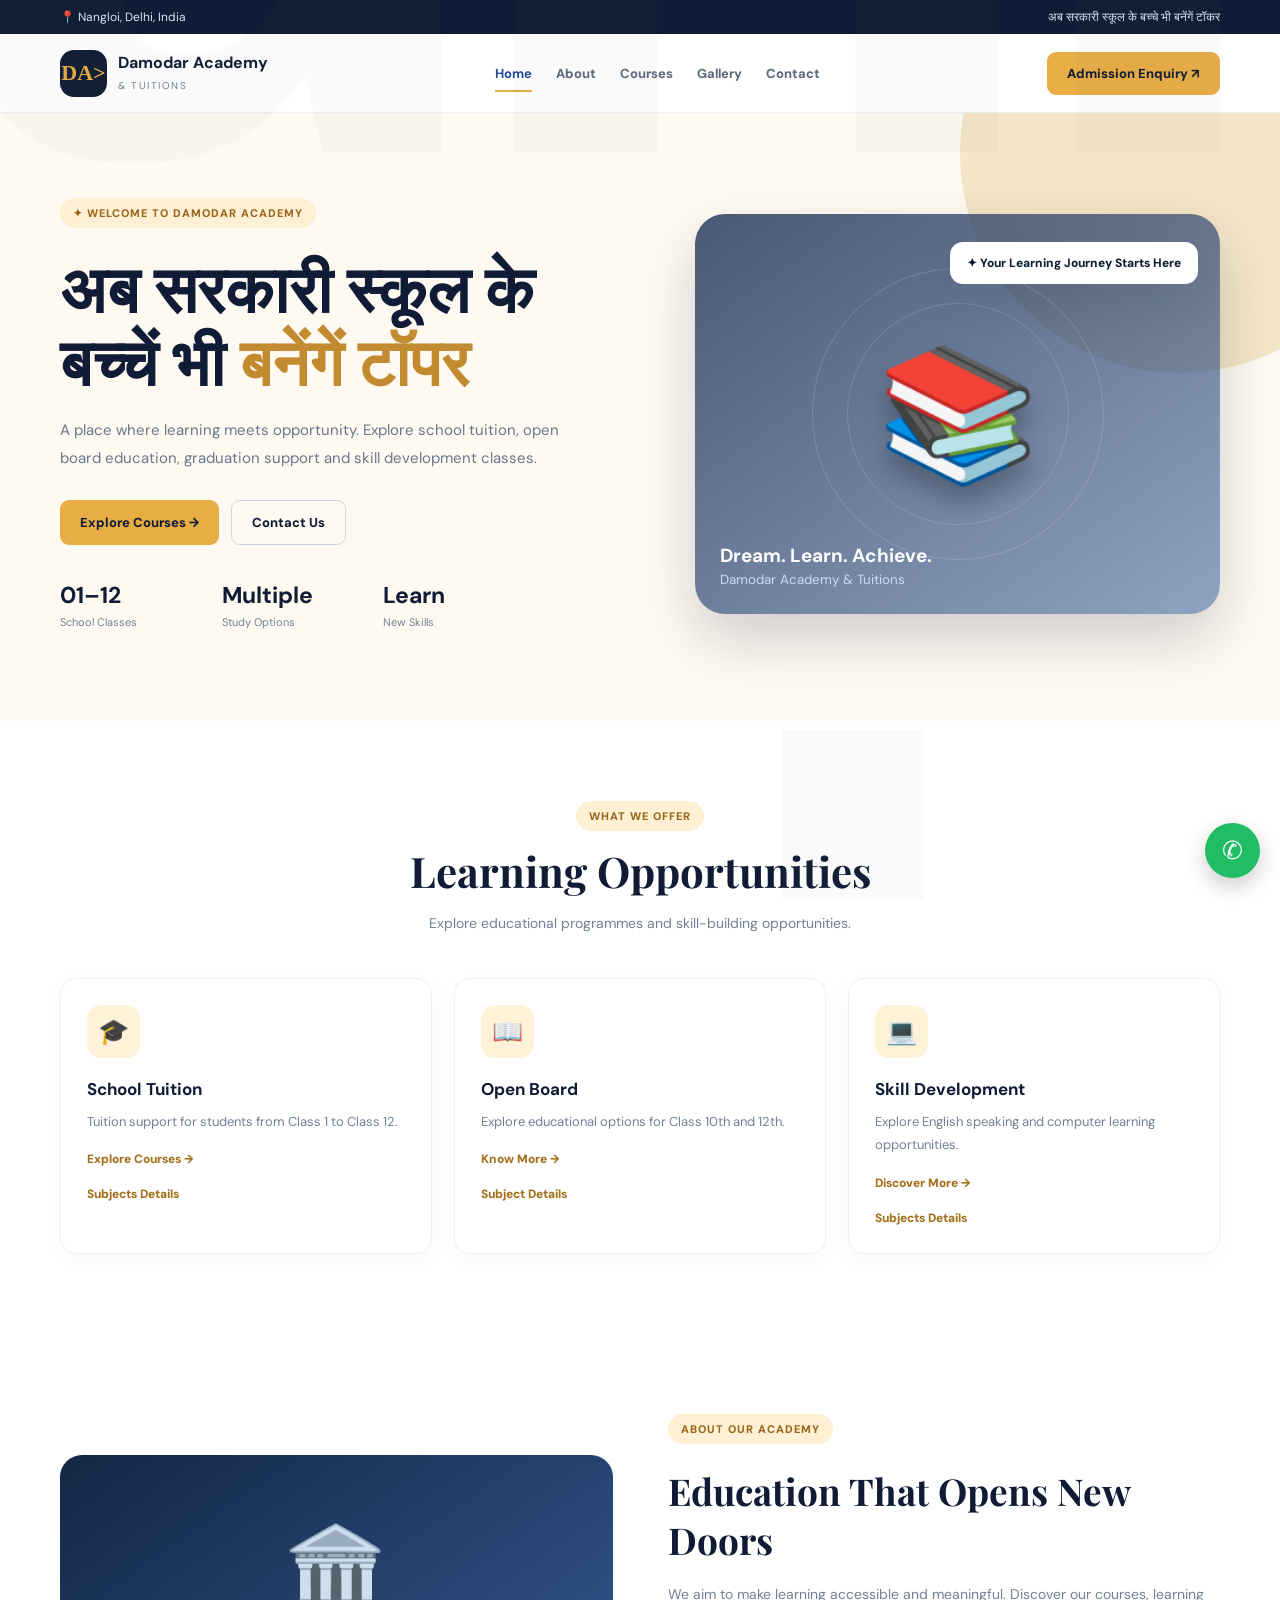
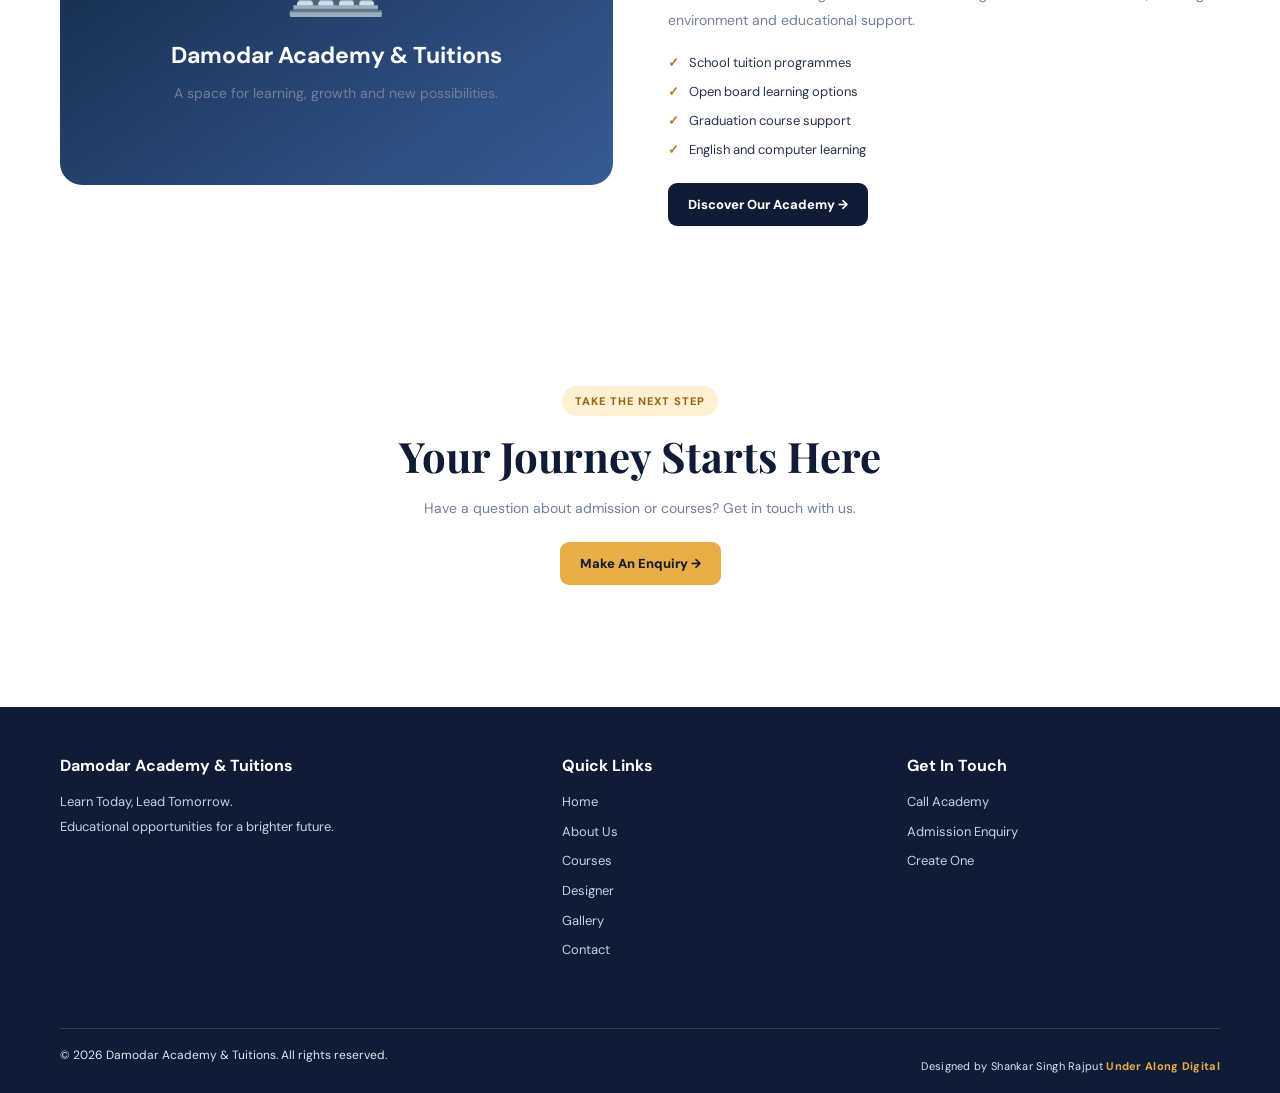
<file: index.html>
<!DOCTYPE html>
<html lang="en">
<head>
<meta charset="UTF-8">
<meta name="viewport" content="width=device-width, initial-scale=1.0">
<title>Damodar Academy & Tuitions</title>
<meta name="description" content="Damodar Academy and Tuitions — school tuition, open board, graduation and skill development.">
<link rel="stylesheet" href="index.css">
<script src="assets.js" defer></script>
<script src="index.js" defer></script>
</head>
<body>

<div class="topbar"><div class="container"><span>📍 <span data-setting="location"><a href="https://share.google/WQuMT0AybpYvoZ9NT">Nangloi, Delhi, India</a></span></span><span> अब सरकारी स्कूल के बच्चे भी बनेंगें टॉकर </span></div></div>
<header><div class="container navbar">
  <a class="brand" href="index.html"><div class="brand-logo">DA></div><div class="brand-name"><strong>Damodar Academy</strong><span>&amp; Tuitions</span></div></a>
  <nav class="nav-links" id="navLinks"><a href="index.html" class="active">Home</a>
<a href="about.html" class="">About</a>
<a href="courses.html" class="">Courses</a>
<a href="gallery.html" class="">Gallery</a>
<a href="contact.html" class="">Contact</a></nav>
  <a class="nav-cta" href="contact.html">Admission Enquiry ↗</a>
  <button class="menu-toggle" id="menuToggle" aria-label="Open navigation" aria-expanded="false">☰</button>
</div></header>
<main id="home" class="page">
<section class="hero">
<div class="container hero-grid">
<div>
<div class="eyebrow">✦ Welcome to Damodar Academy</div>
<h1> अब सरकारी स्कूल के बच्चें भी <span>बनेंगें टॉपर</span></h1>
<p>
          A place where learning meets opportunity.
          Explore school tuition, open board education,
          graduation support and skill development classes.
        </p>
<div class="hero-actions">
<a class="btn"  href="courses.html">Explore Courses →</a>
<a class="btn btn-outline"  href="contact.html">Contact Us</a>
</div>
<div class="stats">
<div class="stat"><strong>01–12</strong><span>School Classes</span></div>
<div class="stat"><strong>Multiple</strong><span>Study Options</span></div>
<div class="stat"><strong>Learn</strong><span>New Skills</span></div>
</div>
</div>
<div class="hero-visual">
<div class="float-card">✦ Your Learning Journey Starts Here</div>
<div class="book-art">📚</div>
<div class="visual-label">
<strong>Dream. Learn. Achieve.</strong>
<small>Damodar Academy &amp; Tuitions</small>
</div>
</div>
</div>
</section>
<section class="section">
<div class="container">
<div class="section-heading">
<div class="eyebrow">What We Offer</div>
<h2>Learning Opportunities</h2>
<p>Explore educational programmes and skill-building opportunities.</p>
</div>
<div class="cards">
<article class="card">
<div class="card-icon">🎓</div>
<h3>School Tuition</h3>
<p>Tuition support for students from Class 1 to Class 12.</p>
<a class="card-link"  href="courses.html">Explore Courses →</a><br>
  <a class="card-link" href="subjects.html">Subjects Details</a>
</article>
<article class="card">
<div class="card-icon">📖</div>
<h3>Open Board</h3>
<p>Explore educational options for Class 10th and 12th.</p>
<a class="card-link"  href="courses.html">Know More →</a><br>
  <a class="card-link" href="subjects.html">Subject Details</a>
</article>
<article class="card">
<div class="card-icon">💻</div>
<h3>Skill Development</h3>
<p>Explore English speaking and computer learning opportunities.</p>
<a class="card-link"  href="courses.html">Discover More →</a><br>
  <a class="card-link" href="subjects.html">Subjects Details</a>
</article>
</div>
</div>
</section>
<section class="section section-soft">
<div class="container split">
<div class="info-panel">
<div>
<div class="big-icon">🏛️</div>
<h3>Damodar Academy &amp; Tuitions</h3>
<p>A space for learning, growth and new possibilities.</p>
</div>
</div>
<div>
<div class="eyebrow">About Our Academy</div>
<h2>Education That Opens New Doors</h2>
<p>
          We aim to make learning accessible and meaningful.
          Discover our courses, learning environment and educational support.
        </p>
<ul class="check-list">
<li>School tuition programmes</li>
<li>Open board learning options</li>
<li>Graduation course support</li>
<li>English and computer learning</li>
</ul>
<a class="btn btn-dark"  href="about.html">Discover Our Academy →</a>
</div>
</div>
</section>
<section class="section">
<div class="container section-heading">
<div class="eyebrow">Take The Next Step</div>
<h2>Your Journey Starts Here</h2>
<p>Have a question about admission or courses? Get in touch with us.</p>
<br/>
<a class="btn"  href="contact.html">Make An Enquiry →</a>
</div>
</section>
</main>

<footer class="site-footer"><div class="container">
 <div class="footer-grid">
  <div><h3>Damodar Academy &amp; Tuitions</h3><p>Learn Today, Lead Tomorrow.<br>Educational opportunities for a brighter future.</p></div>
  <div><h4>Quick Links</h4><div class="footer-links">
   <a href="index.html">Home</a><a href="about.html">About Us</a><a href="courses.html">Courses</a><a href="https://alongdigital.github.io/main/">Designer</a><a href="gallery.html">Gallery</a><a href="contact.html">Contact</a>
  </div></div>
  <div><h4>Get In Touch</h4><div class="footer-links">
   <a href="tel:9312208052" data-phone-link>Call Academy</a><a href="contact.html">Admission Enquiry</a>
   <a href="#" data-social="instagram" hidden>Instagram</a><a href="#" data-social="facebook" hidden>Facebook</a><a href="#" data-social="youtube" hidden>YouTube</a><a href="#">Create One</a>
  </div></div>
 </div>
 <div class="footer-bottom"><span>© <span data-year></span> Damodar Academy &amp; Tuitions. All rights reserved.</span><span class="watermark" data-watermark></span></div>
</div></footer>
<a class="whatsapp" id="whatsappButton" href="https://wa.me/919312208052?text=Hii%20Abhishek%20Gupta%20sir%2c%2I%20Interested%20in%20your%20Coaching%20program%20can%20Share%20all%the%20detail%20of%20that%20including%20pricing." target="_blank" rel="noopener" aria-label="Chat on WhatsApp">✆</a>
  <div class="cross-watermark">Shankar Singh</div>
</body>
</html>
</file>
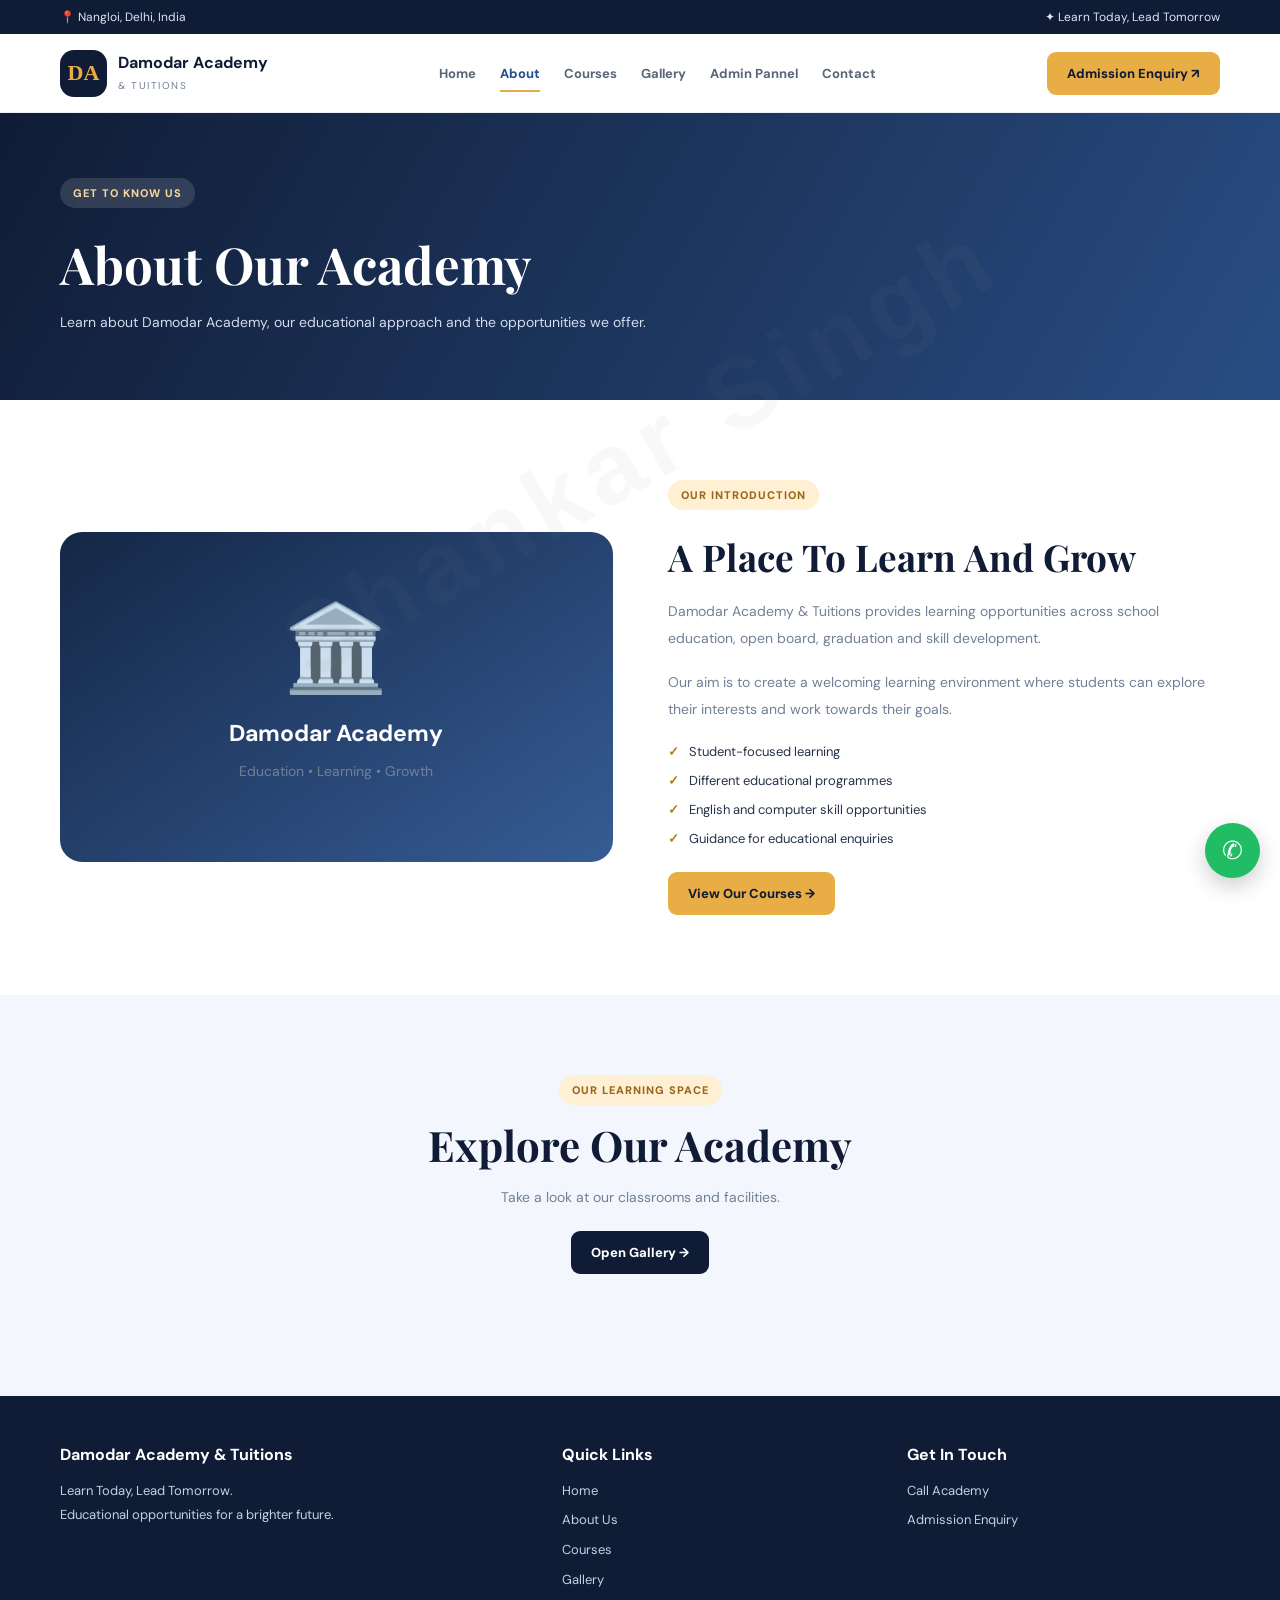
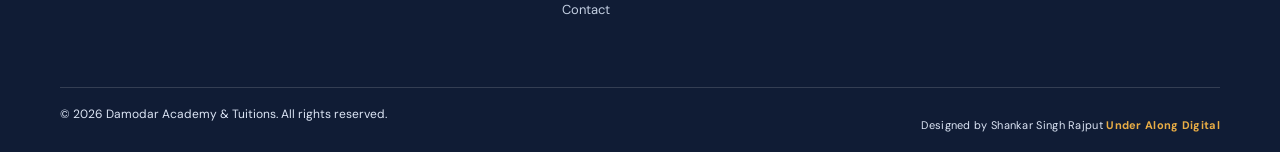
<file: about.html>
<!DOCTYPE html>
<html lang="en">
<head>
<meta charset="UTF-8">
<meta name="viewport" content="width=device-width, initial-scale=1.0">
<title>About | Damodar Academy & Tuitions</title>
<meta name="description" content="Damodar Academy and Tuitions — school tuition, open board, graduation and skill development.">
<link rel="stylesheet" href="about.css">
<script src="assets.js" defer></script>
<script src="about.js" defer></script>
</head>
<body>

<div class="topbar"><div class="container"><span>📍 <span data-setting="location">Nangloi, Delhi, India</span></span><span>✦ Learn Today, Lead Tomorrow</span></div></div>
<header><div class="container navbar">
  <a class="brand" href="index.html"><div class="brand-logo">DA</div><div class="brand-name"><strong>Damodar Academy</strong><span>&amp; Tuitions</span></div></a>
  <nav class="nav-links" id="navLinks"><a href="index.html" class="">Home</a>
<a href="about.html" class="active">About</a>
<a href="courses.html" class="">Courses</a>
<a href="gallery.html" class="">Gallery</a>
    <a href="pass.html" class="">Admin Pannel</a>
<a href="contact.html" class="">Contact</a></nav>
  <a class="nav-cta" href="contact.html">Admission Enquiry ↗</a>
  <button class="menu-toggle" id="menuToggle" aria-label="Open navigation" aria-expanded="false">☰</button>
</div></header>
<main id="about" class="page">
<div class="page-banner">
<div class="container">
<div class="eyebrow">Get To Know Us</div>
<h1>About Our Academy</h1>
<p>Learn about Damodar Academy, our educational approach and the opportunities we offer.</p>
</div>
</div>
<section class="section">
<div class="container split">
<div class="info-panel">
<div>
<div class="big-icon">🏛️</div>
<h3>Damodar Academy</h3>
<p>Education • Learning • Growth</p>
</div>
</div>
<div>
<div class="eyebrow">Our Introduction</div>
<h2>A Place To Learn And Grow</h2>
<p>
          Damodar Academy &amp; Tuitions provides learning opportunities
          across school education, open board, graduation and skill development.
        </p>
<p>
          Our aim is to create a welcoming learning environment where
          students can explore their interests and work towards their goals.
        </p>
<ul class="check-list">
<li>Student-focused learning</li>
<li>Different educational programmes</li>
<li>English and computer skill opportunities</li>
<li>Guidance for educational enquiries</li>
</ul>
<a class="btn"  href="courses.html">View Our Courses →</a>
</div>
</div>
</section>
<section class="section section-soft">
<div class="container section-heading">
<div class="eyebrow">Our Learning Space</div>
<h2>Explore Our Academy</h2>
<p>Take a look at our classrooms and facilities.</p>
<br/>
<a class="btn btn-dark"  href="gallery.html">Open Gallery →</a>
</div>
</section>
</main>

<footer class="site-footer"><div class="container">
 <div class="footer-grid">
  <div><h3>Damodar Academy &amp; Tuitions</h3><p>Learn Today, Lead Tomorrow.<br>Educational opportunities for a brighter future.</p></div>
  <div><h4>Quick Links</h4><div class="footer-links">
   <a href="index.html">Home</a><a href="about.html">About Us</a><a href="courses.html">Courses</a><a href="gallery.html">Gallery</a><a href="contact.html">Contact</a>
  </div></div>
  <div><h4>Get In Touch</h4><div class="footer-links">
   <a href="tel:9312208052" data-phone-link>Call Academy</a><a href="contact.html">Admission Enquiry</a>
   <a href="#" data-social="instagram" hidden>Instagram</a><a href="#" data-social="facebook" hidden>Facebook</a><a href="#" data-social="youtube" hidden>YouTube</a>
  </div></div>
 </div>
 <div class="footer-bottom"><span>© <span data-year></span> Damodar Academy &amp; Tuitions. All rights reserved.</span><span class="watermark" data-watermark></span></div>
</div></footer>
<a class="whatsapp" id="whatsappButton" href="https://wa.me/919312208052" target="_blank" rel="noopener" aria-label="Chat on WhatsApp">✆</a>
  <div class="site-watermark" aria-hidden="true">
    Shankar Singh
  </div>
</body>
</html>
</file>
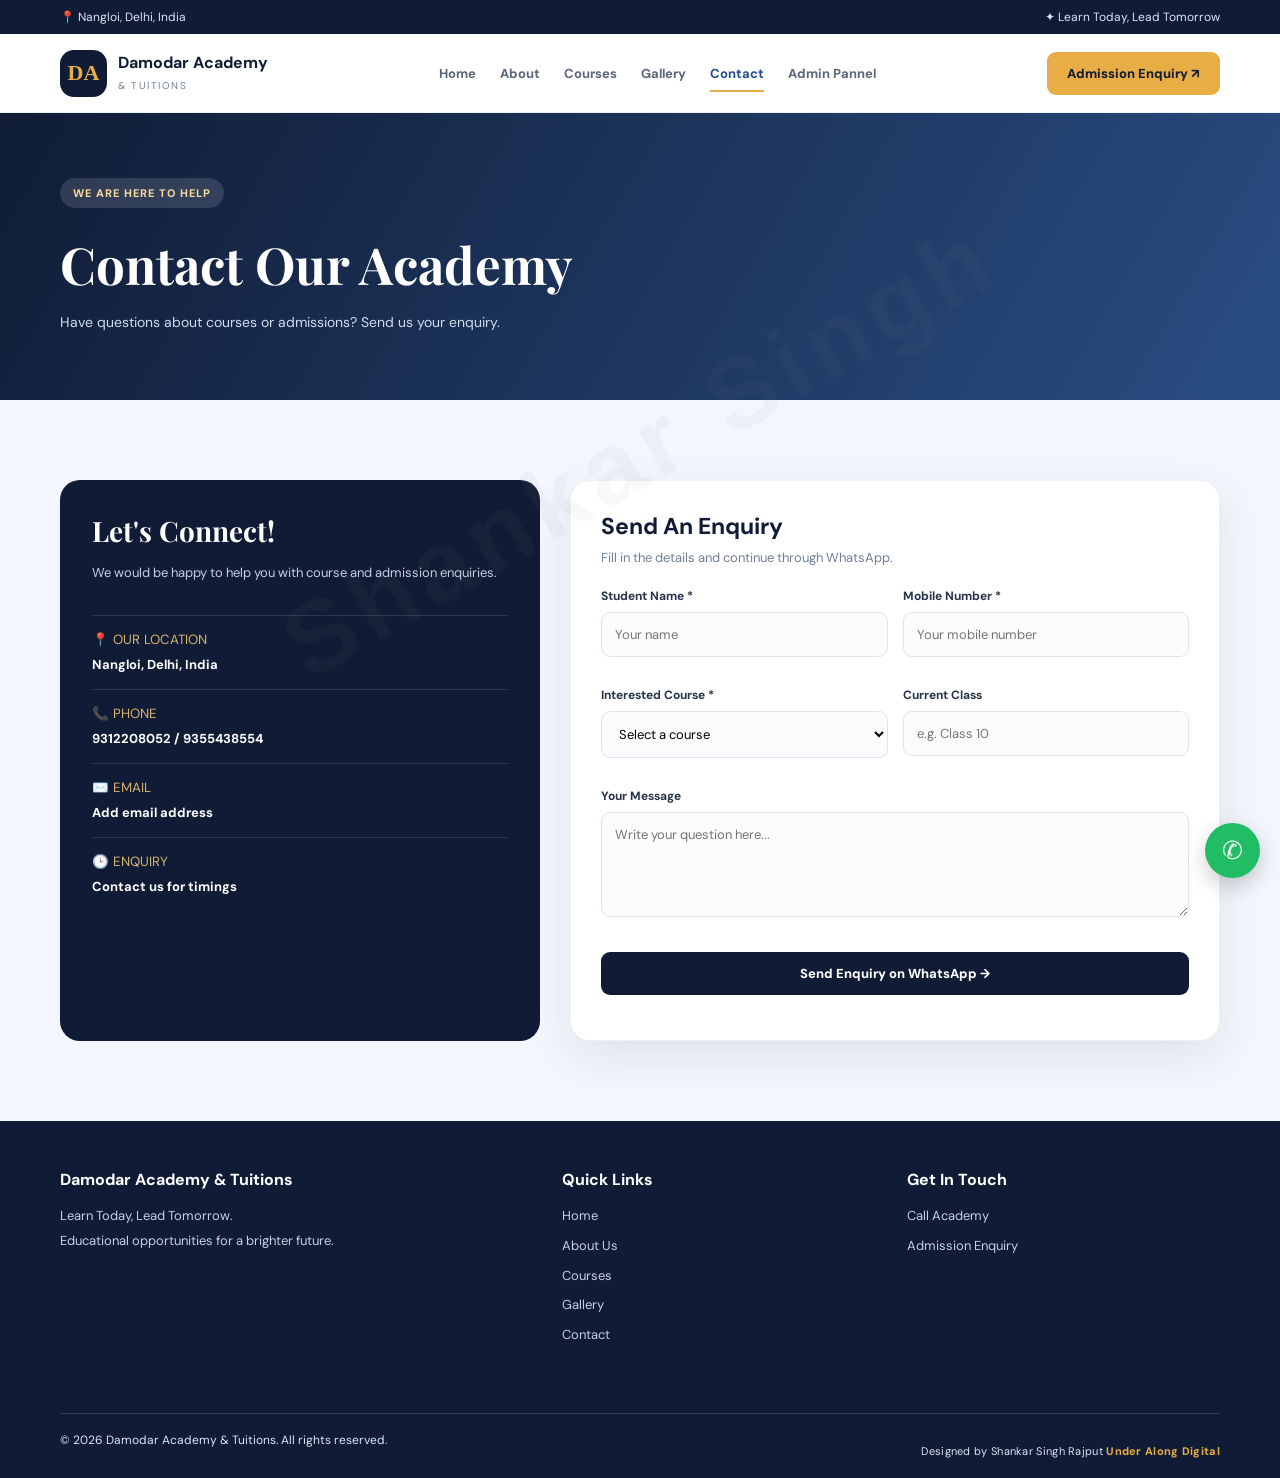
<file: contact.html>
<!DOCTYPE html>
<html lang="en">
<head>
<meta charset="UTF-8">
<meta name="viewport" content="width=device-width, initial-scale=1.0">
<title>Contact | Damodar Academy & Tuitions</title>
<meta name="description" content="Damodar Academy and Tuitions — school tuition, open board, graduation and skill development.">
<link rel="stylesheet" href="contact.css">
<script src="assets.js" defer></script>
<script src="contact.js" defer></script>
</head>
<body>

<div class="topbar"><div class="container"><span>📍 <span data-setting="location">Nangloi, Delhi, India</span></span><span>✦ Learn Today, Lead Tomorrow</span></div></div>
<header><div class="container navbar">
  <a class="brand" href="index.html"><div class="brand-logo">DA</div><div class="brand-name"><strong>Damodar Academy</strong><span>&amp; Tuitions</span></div></a>
  <nav class="nav-links" id="navLinks"><a href="index.html" class="">Home</a>
<a href="about.html" class="">About</a>
<a href="courses.html" class="">Courses</a>
<a href="gallery.html" class="">Gallery</a>
<a href="contact.html" class="active">Contact</a>
  <a href="pass.html">Admin Pannel</a></nav>
  <a class="nav-cta" href="contact.html">Admission Enquiry ↗</a>
  <button class="menu-toggle" id="menuToggle" aria-label="Open navigation" aria-expanded="false">☰</button>
</div></header>
<main id="contact" class="page">
<div class="page-banner">
<div class="container">
<div class="eyebrow">We Are Here To Help</div>
<h1>Contact Our Academy</h1>
<p>Have questions about courses or admissions? Send us your enquiry.</p>
</div>
</div>
<section class="section section-soft">
<div class="container contact-grid">
<div class="contact-info">
<h2>Let's Connect!</h2>
<p>We would be happy to help you with course and admission enquiries.</p>
<div class="contact-item">
<small>📍 OUR LOCATION</small>
<strong><a href="https://maps.app.goo.gl/MXEbCenvgFBm5kNp8" target="_blank" >Nangloi, Delhi, India</a></strong>
</div>
<div class="contact-item">
<small>📞 PHONE</small>
<strong id="contactPhone">Add your phone number</strong>
</div>
<div class="contact-item">
<small>✉️ EMAIL</small>
<strong id="contactEmail">Add your email address</strong>
</div>
<div class="contact-item">
<small>🕒 ENQUIRY</small>
<strong>Contact us for timings</strong>
</div>
</div>
<form class="contact-form" id="enquiryForm">
<h2>Send An Enquiry</h2>
<p>Fill in the details and continue through WhatsApp.</p>
<div class="form-grid">
<div class="field">
<label for="studentName">Student Name *</label>
<input id="studentName" placeholder="Your name" required="" type="text"/>
</div>
<div class="field">
<label for="studentPhone">Mobile Number *</label>
<input id="studentPhone" placeholder="Your mobile number" required="" type="tel"/>
</div>
<div class="field">
<label for="courseSelect">Interested Course *</label>
<select id="courseSelect" required="">
<option value="">Select a course</option>
<option>School Tuition</option>
<option>Open Board 10th / 12th</option>
<option>Graduation</option>
<option>English Speaking</option>
<option>Computer Classes</option>
<option>Other Enquiry</option>
</select>
</div>
<div class="field">
<label for="studentClass">Current Class</label>
<input id="studentClass" placeholder="e.g. Class 10" type="text"/>
</div>
<div class="field full">
<label for="studentMessage">Your Message</label>
<textarea id="studentMessage" placeholder="Write your question here..."></textarea>
</div>
<div class="field full">
<button class="btn btn-dark" style="width:100%" type="submit">
              Send Enquiry on WhatsApp →
            </button>
</div>
</div>
</form>
</div>
</section>
</main>

<footer class="site-footer"><div class="container">
 <div class="footer-grid">
  <div><h3>Damodar Academy &amp; Tuitions</h3><p>Learn Today, Lead Tomorrow.<br>Educational opportunities for a brighter future.</p></div>
  <div><h4>Quick Links</h4><div class="footer-links">
   <a href="index.html">Home</a><a href="about.html">About Us</a><a href="courses.html">Courses</a><a href="gallery.html">Gallery</a><a href="contact.html">Contact</a>
  </div></div>
  <div><h4>Get In Touch</h4><div class="footer-links">
   <a href="tel:9312208052" data-phone-link>Call Academy</a><a href="contact.html">Admission Enquiry</a>
   <a href="#" data-social="instagram" hidden>Instagram</a><a href="#" data-social="facebook" hidden>Facebook</a><a href="#" data-social="youtube" hidden>YouTube</a>
  </div></div>
 </div>
 <div class="footer-bottom"><span>© <span data-year></span> Damodar Academy &amp; Tuitions. All rights reserved.</span><span class="watermark" data-watermark></span></div>
</div></footer>
<a class="whatsapp" id="whatsappButton" href="https://wa.me/919312208052" target="_blank" rel="noopener" aria-label="Chat on WhatsApp">✆</a>
  <div class="site-watermark" aria-hidden="true">
    Shankar Singh
  </div>
</body>
</html>
</file>
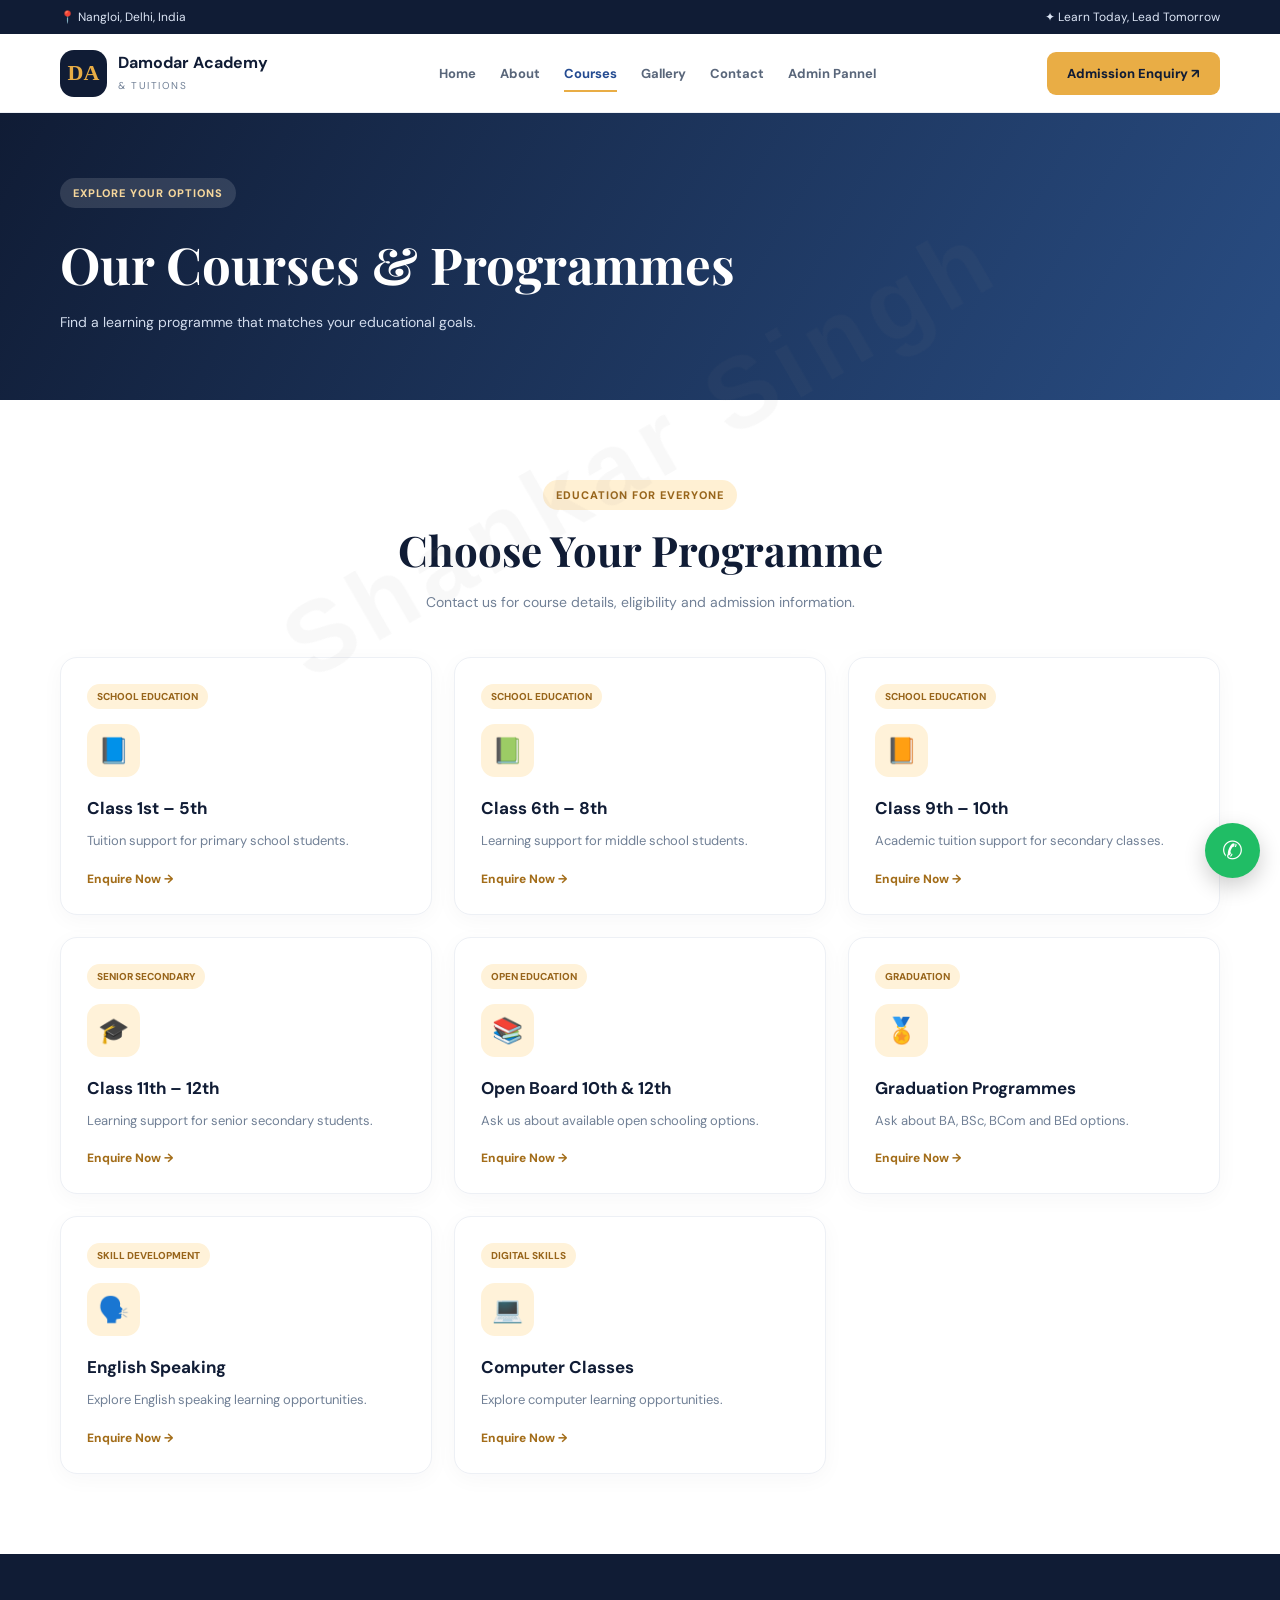
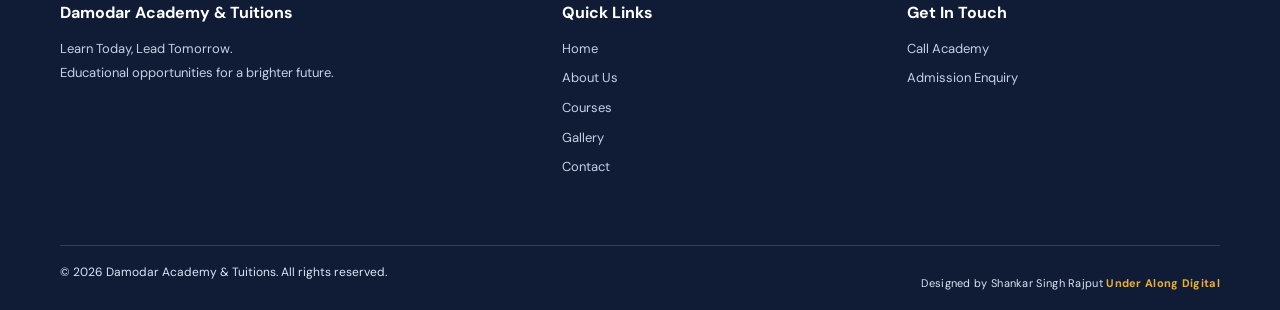
<file: courses.html>
<!DOCTYPE html>
<html lang="en">
<head>
<meta charset="UTF-8">
<meta name="viewport" content="width=device-width, initial-scale=1.0">
<title>Courses | Damodar Academy & Tuitions</title>
<meta name="description" content="Damodar Academy and Tuitions — school tuition, open board, graduation and skill development.">
<link rel="stylesheet" href="courses.css">
<script src="assets.js" defer></script>
<script src="courses.js" defer></script>
</head>
<body>

<div class="topbar"><div class="container"><span>📍 <span data-setting="location">Nangloi, Delhi, India</span></span><span>✦ Learn Today, Lead Tomorrow</span></div></div>
<header><div class="container navbar">
  <a class="brand" href="index.html"><div class="brand-logo">DA</div><div class="brand-name"><strong>Damodar Academy</strong><span>&amp; Tuitions</span></div></a>
  <nav class="nav-links" id="navLinks"><a href="index.html" class="">Home</a>
<a href="about.html" class="">About</a>
<a href="courses.html" class="active">Courses</a>
<a href="gallery.html" class="">Gallery</a>
<a href="contact.html" class="">Contact</a>
  <a href="pass.html" class="">Admin Pannel</a></nav>
  <a class="nav-cta" href="contact.html">Admission Enquiry ↗</a>
  <button class="menu-toggle" id="menuToggle" aria-label="Open navigation" aria-expanded="false">☰</button>
</div></header>
<main id="courses" class="page">
<div class="page-banner">
<div class="container">
<div class="eyebrow">Explore Your Options</div>
<h1>Our Courses &amp; Programmes</h1>
<p>Find a learning programme that matches your educational goals.</p>
</div>
</div>
<section class="section">
<div class="container">
<div class="section-heading">
<div class="eyebrow">Education For Everyone</div>
<h2>Choose Your Programme</h2>
<p>Contact us for course details, eligibility and admission information.</p>
</div>
<div class="cards">
<article class="card course-card">
<span class="tag">SCHOOL EDUCATION</span>
<div class="card-icon">📘</div>
<h3>Class 1st – 5th</h3>
<p>Tuition support for primary school students.</p>
<a class="card-link" href="contact.html?course=School%20Tuition%20Class%201st%E2%80%935th">Enquire Now →</a>
</article>
<article class="card course-card">
<span class="tag">SCHOOL EDUCATION</span>
<div class="card-icon">📗</div>
<h3>Class 6th – 8th</h3>
<p>Learning support for middle school students.</p>
<a class="card-link" href="contact.html?course=School%20Tuition%20Class%206th%E2%80%938th">Enquire Now →</a>
</article>
<article class="card course-card">
<span class="tag">SCHOOL EDUCATION</span>
<div class="card-icon">📙</div>
<h3>Class 9th – 10th</h3>
<p>Academic tuition support for secondary classes.</p>
<a class="card-link" href="contact.html?course=School%20Tuition%20Class%209th%E2%80%9310th">Enquire Now →</a>
</article>
<article class="card course-card">
<span class="tag">SENIOR SECONDARY</span>
<div class="card-icon">🎓</div>
<h3>Class 11th – 12th</h3>
<p>Learning support for senior secondary students.</p>
<a class="card-link" href="contact.html?course=School%20Tuition%20Class%2011th%E2%80%9312th">Enquire Now →</a>
</article>
<article class="card course-card">
<span class="tag">OPEN EDUCATION</span>
<div class="card-icon">📚</div>
<h3>Open Board 10th &amp; 12th</h3>
<p>Ask us about available open schooling options.</p>
<a class="card-link" href="contact.html?course=Open%20Board%2010th%20and%2012th">Enquire Now →</a>
</article>
<article class="card course-card">
<span class="tag">GRADUATION</span>
<div class="card-icon">🏅</div>
<h3>Graduation Programmes</h3>
<p>Ask about BA, BSc, BCom and BEd options.</p>
<a class="card-link" href="contact.html?course=Graduation%20Programmes">Enquire Now →</a>
</article>
<article class="card course-card">
<span class="tag">SKILL DEVELOPMENT</span>
<div class="card-icon">🗣️</div>
<h3>English Speaking</h3>
<p>Explore English speaking learning opportunities.</p>
<a class="card-link" href="contact.html?course=English%20Speaking%20Classes">Enquire Now →</a>
</article>
<article class="card course-card">
<span class="tag">DIGITAL SKILLS</span>
<div class="card-icon">💻</div>
<h3>Computer Classes</h3>
<p>Explore computer learning opportunities.</p>
<a class="card-link" href="contact.html?course=Computer%20Classes">Enquire Now →</a>
</article>
</div>
</div>
</section>
</main>

<footer class="site-footer"><div class="container">
 <div class="footer-grid">
  <div><h3>Damodar Academy &amp; Tuitions</h3><p>Learn Today, Lead Tomorrow.<br>Educational opportunities for a brighter future.</p></div>
  <div><h4>Quick Links</h4><div class="footer-links">
   <a href="index.html">Home</a><a href="about.html">About Us</a><a href="courses.html">Courses</a><a href="gallery.html">Gallery</a><a href="contact.html">Contact</a>
  </div></div>
  <div><h4>Get In Touch</h4><div class="footer-links">
   <a href="tel:9312208052" data-phone-link>Call Academy</a><a href="contact.html">Admission Enquiry</a>
   <a href="#" data-social="instagram" hidden>Instagram</a><a href="#" data-social="facebook" hidden>Facebook</a><a href="#" data-social="youtube" hidden>YouTube</a>
  </div></div>
 </div>
 <div class="footer-bottom"><span>© <span data-year></span> Damodar Academy &amp; Tuitions. All rights reserved.</span><span class="watermark" data-watermark></span></div>
</div></footer>
<a class="whatsapp" id="whatsappButton" href="https://wa.me/919312208052" target="_blank" rel="noopener" aria-label="Chat on WhatsApp">✆</a>
  <div class="site-watermark" aria-hidden="true">
    Shankar Singh
  </div>
</body>
</html>
</file>
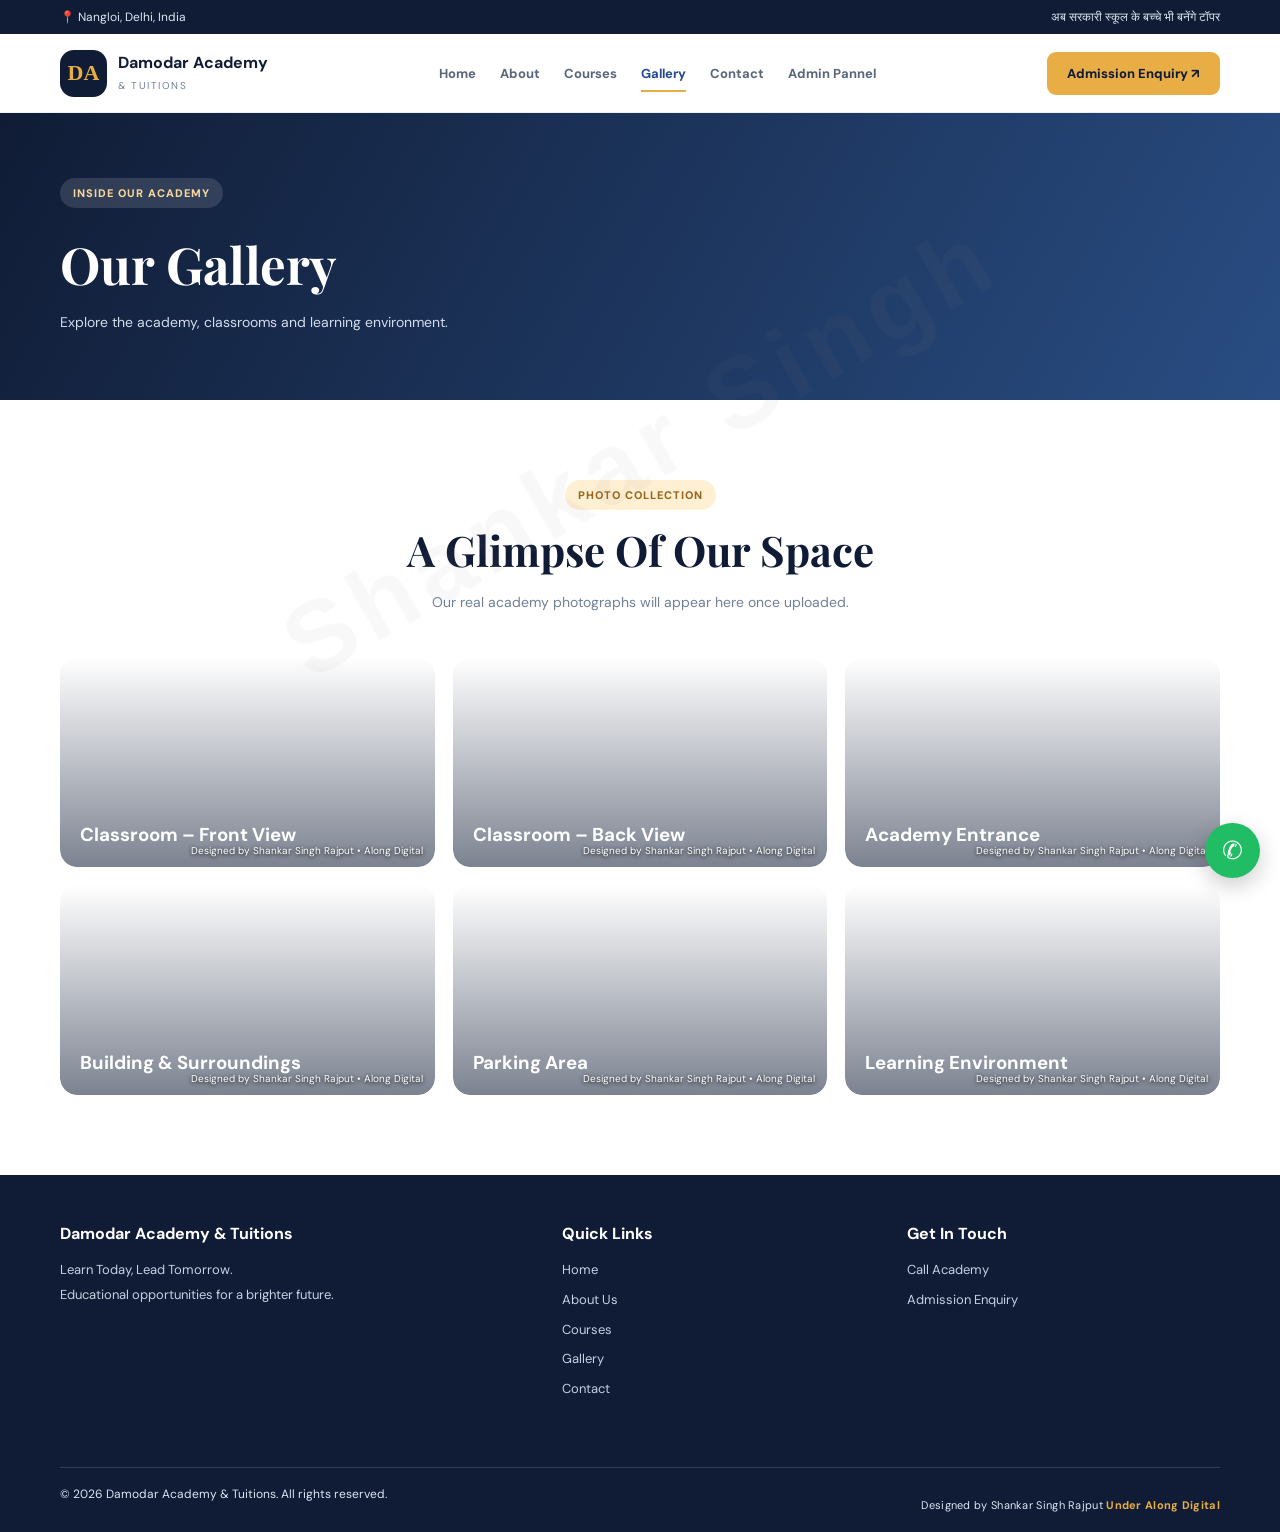
<file: gallery.html>
<!DOCTYPE html>
<html lang="en">
<head>
<meta charset="UTF-8">
<meta name="viewport" content="width=device-width, initial-scale=1.0">
<title>Gallery | Damodar Academy & Tuitions</title>
<meta name="description" content="Damodar Academy and Tuitions — school tuition, open board, graduation and skill development.">
<link rel="stylesheet" href="gallery.css">
<script src="assets.js" defer></script>
<script src="gallery.js" defer></script>
</head>
<body>

<div class="topbar"><div class="container"><span>📍 <span data-setting="location"><a href="https://maps.app.goo.gl/x91gU3w6GaSrR8HbA">Nangloi, Delhi, India</a></span></span><span> अब सरकारी स्कूल के बच्चे भी बनेंगे टॉपर </span></div></div>
<header><div class="container navbar">
  <a class="brand" href="index.html"><div class="brand-logo">DA</div><div class="brand-name"><strong>Damodar Academy</strong><span>&amp; Tuitions</span></div></a>
  <nav class="nav-links" id="navLinks"><a href="index.html" class="">Home</a>
<a href="about.html" class="">About</a>
<a href="courses.html" class="">Courses</a>
<a href="gallery.html" class="active">Gallery</a>
<a href="contact.html" class="">Contact</a>
  <a href="pass.html">Admin Pannel</a></nav>
  <a class="nav-cta" href="contact.html">Admission Enquiry ↗</a>
  <button class="menu-toggle" id="menuToggle" aria-label="Open navigation" aria-expanded="false">☰</button>
</div></header>
<main id="gallery" class="page">
<div class="page-banner">
<div class="container">
<div class="eyebrow">Inside Our Academy</div>
<h1>Our Gallery</h1>
<p>Explore the academy, classrooms and learning environment.</p>
</div>
</div>
<section class="section">
<div class="container">
<div class="section-heading">
<div class="eyebrow">Photo Collection</div>
<h2>A Glimpse Of Our Space</h2>
<p>Our real academy photographs will appear here once uploaded.</p>
</div>
<div class="gallery-grid">
<div class="gallery-box" data-gallery-image="gallery1"><h3>Classroom – Front View</h3></div>
<div class="gallery-box" data-gallery-image="gallery2"><h3>Classroom – Back View</h3></div>
<div class="gallery-box" data-gallery-image="entrance"><h3>Academy Entrance</h3></div>
<div class="gallery-box" data-gallery-image="building"><h3>Building &amp; Surroundings</h3></div>
<div class="gallery-box" data-gallery-image="parking"><h3>Parking Area</h3></div>
<div class="gallery-box" data-gallery-image="learningSpace"><h3>Learning Environment</h3></div>
</div>
</div>
</section>
</main>

<footer class="site-footer"><div class="container">
 <div class="footer-grid">
  <div><h3>Damodar Academy &amp; Tuitions</h3><p>Learn Today, Lead Tomorrow.<br>Educational opportunities for a brighter future.</p></div>
  <div><h4>Quick Links</h4><div class="footer-links">
   <a href="index.html">Home</a><a href="about.html">About Us</a><a href="courses.html">Courses</a><a href="gallery.html">Gallery</a><a href="contact.html">Contact</a>
  </div></div>
  <div><h4>Get In Touch</h4><div class="footer-links">
   <a href="tel:9312208052" data-phone-link>Call Academy</a><a href="contact.html">Admission Enquiry</a>
   <a href="#" data-social="instagram" hidden>Instagram</a><a href="#" data-social="facebook" hidden>Facebook</a><a href="#" data-social="youtube" hidden>YouTube</a>
  </div></div>
 </div>
 <div class="footer-bottom"><span>© <span data-year></span> Damodar Academy &amp; Tuitions. All rights reserved.</span><span class="watermark" data-watermark></span></div>
</div></footer>
<a class="whatsapp" id="whatsappButton" href="https://wa.me/919312208052" target="_blank" rel="noopener" aria-label="Chat on WhatsApp">✆</a>
  <div class="site-watermark" aria-hidden="true">
    Shankar Singh
  </div>
</body>
</html>
</file>
<file: index.css>
@import url('https://fonts.googleapis.com/css2?family=DM+Sans:wght@400;500;600;700;800&family=Playfair+Display:wght@600;700;800&display=swap');

:root {
  --navy: #101c35;
  --blue: #244b91;
  --gold: #e9ad45;
  --cream: #fffaf1;
  --light: #f3f6fc;
  --text: #26334a;
  --muted: #718096;
  --white: #ffffff;
  --shadow: 0 15px 45px rgba(16,28,53,.09);
}

* {
  margin: 0;
  padding: 0;
  box-sizing: border-box;
}

html { scroll-behavior: smooth; }

body {
  font-family: 'DM Sans', sans-serif;
  background: var(--white);
  color: var(--text);
}
/* AlongDigital Website Watermark */

.site-watermark {
    position: fixed;
    inset: 0;
    z-index: 9999;
    pointer-events: none;
    user-select: none;

    display: flex;
    align-items: center;
    justify-content: center;

    overflow: hidden;
    transform: rotate(-30deg);

    color: rgba(128, 128, 128, 0.055);
    font-size: clamp(35px, 8vw, 100px);
    font-weight: 900;
    letter-spacing: 8px;
    white-space: nowrap;

    font-family: Arial, sans-serif;
}

/* Mobile Responsive */

@media (max-width: 600px) {
    .site-watermark {
        font-size: 38px;
        letter-spacing: 4px;
    }
}

button, input, textarea, select {
  font: inherit;
}

button { cursor: pointer; }

a { text-decoration: none; color: inherit; }

.container {
  width: min(1160px, 91%);
  margin: auto;
}

.topbar {
  background: var(--navy);
  color: #dce5f5;
  padding: 9px 0;
  font-size: 12px;
}

.topbar .container {
  display: flex;
  justify-content: space-between;
  gap: 12px;
  flex-wrap: wrap;
}

header {
  position: sticky;
  top: 0;
  z-index: 100;
  background: rgba(255,255,255,.96);
  backdrop-filter: blur(15px);
  border-bottom: 1px solid #edf0f5;
}

.navbar {
  min-height: 78px;
  display: flex;
  align-items: center;
  justify-content: space-between;
  gap: 20px;
}

.brand {
  display: flex;
  align-items: center;
  gap: 11px;
  min-width: 190px;
}

.brand-logo {
  width: 47px;
  height: 47px;
  background: var(--navy);
  color: var(--gold);
  border-radius: 14px;
  display: grid;
  place-items: center;
  font-family: Georgia, serif;
  font-size: 22px;
  font-weight: bold;
}

.brand-name strong {
  display: block;
  font-size: 16px;
  color: var(--navy);
}

.brand-name span {
  color: var(--muted);
  font-size: 10px;
  letter-spacing: 1.5px;
  text-transform: uppercase;
}

.nav-links {
  display: flex;
  align-items: center;
  gap: 24px;
}

.nav-links a {
  background: none;
  border: 0;
  color: #59667a;
  font-weight: 700;
  font-size: 13px;
  padding: 10px 0;
  position: relative;
}

.nav-links a.active,
.nav-links a:hover {
  color: var(--blue);
}

.nav-links a.active:after {
  content: "";
  position: absolute;
  bottom: 0;
  left: 0;
  width: 100%;
  height: 2px;
  background: var(--gold);
}

.nav-cta, .btn {
  display: inline-flex;
  align-items: center;
  justify-content: center;
  gap: 8px;
  background: var(--gold);
  color: var(--navy);
  border: 0;
  padding: 13px 20px;
  border-radius: 9px;
  font-size: 13px;
  font-weight: 800;
  transition: .25s;
}

.nav-cta:hover, .btn:hover {
  transform: translateY(-3px);
  box-shadow: 0 9px 22px rgba(233,173,69,.25);
}

.btn-dark {
  background: var(--navy);
  color: white;
}

.btn-outline {
  background: transparent;
  color: var(--navy);
  border: 1px solid #ccd5e4;
}

.menu-toggle {
  display: none;
  background: var(--navy);
  color: white;
  border: 0;
  width: 42px;
  height: 42px;
  border-radius: 9px;
  font-size: 21px;
}

.page { display: block; animation: appear .4s ease; }

@keyframes appear {
  from { opacity: 0; transform: translateY(9px); }
  to { opacity: 1; transform: translateY(0); }
}

.hero {
  background: var(--cream);
  overflow: hidden;
  position: relative;
  padding: 85px 0 90px;
}

.hero:before {
  content: "";
  position: absolute;
  width: 440px;
  height: 440px;
  background: #f5e6c8;
  border-radius: 50%;
  right: -120px;
  top: -180px;
}

.hero-grid {
  display: grid;
  grid-template-columns: 1.05fr .95fr;
  align-items: center;
  gap: 55px;
  position: relative;
}

.eyebrow {
  display: inline-flex;
  align-items: center;
  gap: 8px;
  background: #fff0d3;
  color: #98651b;
  padding: 8px 13px;
  border-radius: 30px;
  font-size: 11px;
  font-weight: 800;
  letter-spacing: 1px;
  text-transform: uppercase;
  margin-bottom: 22px;
}

.hero h1 {
  color: var(--navy);
  font-family: 'Playfair Display', serif;
  font-size: clamp(40px, 5.2vw, 65px);
  line-height: 1.12;
  margin-bottom: 20px;
}

.hero h1 span { color: #c38b30; }

.hero p {
  color: #69768a;
  font-size: 15px;
  line-height: 1.9;
  max-width: 510px;
  margin-bottom: 27px;
}

.hero-actions {
  display: flex;
  gap: 12px;
  flex-wrap: wrap;
}

.hero-visual {
  min-height: 400px;
  border-radius: 30px;
  background: linear-gradient(145deg,#172b50,#315b9b);
  position: relative;
  overflow: hidden;
  display: flex;
  align-items: center;
  justify-content: center;
  padding: 35px;
  box-shadow: 0 25px 60px rgba(16,28,53,.2);
}

.hero-visual:before {
  content: "";
  width: 290px;
  height: 290px;
  border: 1px solid rgba(255,255,255,.16);
  border-radius: 50%;
  position: absolute;
}

.hero-visual:after {
  content: "";
  width: 220px;
  height: 220px;
  border: 1px solid rgba(255,255,255,.15);
  border-radius: 50%;
  position: absolute;
}

.book-art {
  position: relative;
  z-index: 1;
  font-size: 130px;
  filter: drop-shadow(0 18px 12px rgba(0,0,0,.25));
}

.visual-label {
  position: absolute;
  bottom: 25px;
  left: 25px;
  color: white;
  z-index: 2;
}

.visual-label strong {
  display: block;
  font-size: 19px;
}

.visual-label small { color: #d0dbee; }

.float-card {
  position: absolute;
  top: 28px;
  right: 22px;
  background: white;
  color: var(--navy);
  border-radius: 13px;
  padding: 13px 17px;
  font-size: 12px;
  font-weight: 800;
  box-shadow: var(--shadow);
  z-index: 3;
}

.stats {
  display: grid;
  grid-template-columns: repeat(3,1fr);
  gap: 15px;
  margin-top: 35px;
  max-width: 470px;
}

.stat strong {
  display: block;
  color: var(--navy);
  font-size: 23px;
}

.stat span {
  color: var(--muted);
  font-size: 11px;
}

.section {
  padding: 80px 0;
}

.section-soft { background: var(--light); }

.section-heading {
  text-align: center;
  margin-bottom: 42px;
}

.section-heading .eyebrow { margin-bottom: 12px; }

.section-heading h2 {
  font-family: 'Playfair Display', serif;
  font-size: clamp(29px,4vw,42px);
  color: var(--navy);
  margin-bottom: 12px;
}

.section-heading p {
  color: var(--muted);
  font-size: 14px;
  line-height: 1.8;
}

.cards {
  display: grid;
  grid-template-columns: repeat(3,1fr);
  gap: 22px;
}

.card {
  background: white;
  border: 1px solid #edf0f5;
  border-radius: 17px;
  padding: 26px;
  box-shadow: 0 5px 22px rgba(16,28,53,.035);
  transition: .25s;
}

.card:hover {
  transform: translateY(-6px);
  box-shadow: var(--shadow);
}

.card-icon {
  width: 53px;
  height: 53px;
  background: #fff2d9;
  border-radius: 14px;
  display: grid;
  place-items: center;
  font-size: 25px;
  margin-bottom: 20px;
}

.card h3 {
  color: var(--navy);
  font-size: 17px;
  margin-bottom: 10px;
}

.card p {
  color: var(--muted);
  font-size: 13px;
  line-height: 1.8;
}

.card .card-link {
  display: inline-block;
  margin-top: 18px;
  color: #a36d19;
  font-size: 12px;
  font-weight: 800;
  cursor: pointer;
}

.split {
  display: grid;
  grid-template-columns: 1fr 1fr;
  align-items: center;
  gap: 55px;
}

.info-panel {
  min-height: 330px;
  border-radius: 22px;
  background: linear-gradient(145deg,#142746,#365c95);
  color: white;
  display: grid;
  place-items: center;
  text-align: center;
  padding: 30px;
}

.info-panel .big-icon { font-size: 85px; }
.info-panel h3 { font-size: 23px; margin-top: 15px; }
.info-panel p { color: #d3def0; font-size: 13px; margin-top: 10px; }

.split h2 {
  color: var(--navy);
  font: 700 37px 'Playfair Display',serif;
  margin-bottom: 17px;
}

.split p {
  color: var(--muted);
  font-size: 14px;
  line-height: 1.9;
  margin-bottom: 18px;
}

.check-list {
  list-style: none;
  display: grid;
  gap: 12px;
  margin: 20px 0 25px;
}

.check-list li {
  color: var(--text);
  font-size: 13px;
}

.check-list li:before {
  content: "✓";
  color: #b27a20;
  font-weight: bold;
  margin-right: 10px;
}

.page-banner {
  background: linear-gradient(120deg,#101c35,#294d83);
  padding: 65px 0;
  color: white;
}

.page-banner .eyebrow {
  background: rgba(255,255,255,.13);
  color: #f6d79c;
}

.page-banner h1 {
  font: 700 clamp(35px,5vw,51px) 'Playfair Display',serif;
  margin-bottom: 12px;
}

.page-banner p {
  color: #d2dced;
  max-width: 600px;
  font-size: 14px;
  line-height: 1.8;
}

.course-card {
  position: relative;
  overflow: hidden;
}

.course-card .tag {
  display: inline-block;
  background: #fff2d9;
  color: #98651b;
  border-radius: 20px;
  padding: 6px 10px;
  font-size: 10px;
  font-weight: 800;
  margin-bottom: 15px;
}

.course-card .card-link {
  border: 0;
  background: none;
}

.gallery-grid {
  display: grid;
  grid-template-columns: repeat(3,1fr);
  gap: 18px;
}

.gallery-box {
  min-height: 210px;
  border-radius: 17px;
  padding: 20px;
  display: flex;
  align-items: end;
  color: white;
  background: linear-gradient(145deg,#152746,#4770a9);
  position: relative;
  overflow: hidden;
}

.gallery-box:nth-child(2n) {
  background: linear-gradient(145deg,#9b7139,#e4b86e);
}

.gallery-box:nth-child(3n) {
  background: linear-gradient(145deg,#334d55,#6f9990);
}

.gallery-box:before {
  content: "✦";
  position: absolute;
  right: 20px;
  top: 10px;
  font-size: 85px;
  color: rgba(255,255,255,.13);
}

.gallery-box h3 { position: relative; z-index: 1; }

.contact-grid {
  display: grid;
  grid-template-columns: .85fr 1.15fr;
  gap: 30px;
}

.contact-info {
  background: var(--navy);
  color: white;
  border-radius: 20px;
  padding: 32px;
}

.contact-info h2 {
  font: 700 28px 'Playfair Display',serif;
  margin-bottom: 12px;
}

.contact-info > p {
  color: #c4d0e2;
  font-size: 13px;
  line-height: 1.8;
  margin-bottom: 30px;
}

.contact-item {
  padding: 15px 0;
  border-top: 1px solid rgba(255,255,255,.12);
}

.contact-item small {
  display: block;
  color: #d7b36f;
  margin-bottom: 5px;
}

.contact-item strong { font-size: 13px; }

.contact-form {
  background: white;
  border: 1px solid #edf0f5;
  box-shadow: var(--shadow);
  border-radius: 20px;
  padding: 30px;
}

.contact-form h2 {
  color: var(--navy);
  font-size: 23px;
  margin-bottom: 8px;
}

.contact-form > p {
  color: var(--muted);
  font-size: 13px;
  margin-bottom: 22px;
}

.form-grid {
  display: grid;
  grid-template-columns: 1fr 1fr;
  gap: 15px;
}

.field { margin-bottom: 15px; }
.field.full { grid-column: 1/-1; }

.field label {
  display: block;
  color: var(--text);
  font-size: 12px;
  font-weight: 700;
  margin-bottom: 8px;
}

.field input, .field select, .field textarea {
  width: 100%;
  padding: 13px;
  border: 1px solid #dfe5ee;
  background: #fbfcfe;
  border-radius: 9px;
  outline: none;
  font-size: 13px;
}

.field input:focus, .field select:focus, .field textarea:focus {
  border-color: var(--blue);
}

.field textarea {
  min-height: 105px;
  resize: vertical;
}

footer {
  background: #0c172c;
  color: white;
  padding: 50px 0 20px;
}

.footer-grid {
  display: grid;
  grid-template-columns: 1.5fr 1fr 1fr;
  gap: 35px;
  padding-bottom: 35px;
}

footer h3 { margin-bottom: 15px; font-size: 16px; }
footer p, footer a {
  color: #b6c2d5;
  font-size: 12px;
  line-height: 2;
}

.footer-links {
  display: grid;
  gap: 7px;
}

.section-soft {
    position: relative;
    background-color: #ffffff;

    background-size: cover;
    background-position: center;
    background-repeat: no-repeat;
}
.footer-links a:hover { color: var(--gold); }

.copyright {
  border-top: 1px solid rgba(255,255,255,.1);
  padding-top: 20px;
  text-align: center;
  color: #8d9bb1;
  font-size: 11px;
}

.whatsapp {
  position: fixed;
  bottom: 22px;
  right: 20px;
  z-index: 90;
  width: 55px;
  height: 55px;
  border-radius: 50%;
  background: #20bd65;
  color: white;
  display: grid;
  place-items: center;
  font-size: 25px;
  box-shadow: 0 8px 22px rgba(0,0,0,.2);
}

@media(max-width:900px) {
  .nav-links { gap: 13px; }
  .nav-links a { font-size: 11px; }
  .nav-cta { display: none; }
  .hero-grid { gap: 25px; }
}

@media(max-width:700px) {
  .topbar .container { justify-content: center; text-align: center; }
  .navbar { min-height: 68px; }
  .menu-toggle { display: block; }
  .nav-links {
    display: none;
    position: absolute;
    top: 68px;
    left: 0;
    right: 0;
    background: white;
    padding: 18px 5%;
    box-shadow: var(--shadow);
    flex-direction: column;
    align-items: stretch;
    gap: 5px;
  }
  .nav-links.show { display: flex; }
  .nav-links a { text-align: left; padding: 12px; font-size: 14px; }
  .nav-links a.active:after { display: none; }
  .hero { padding: 55px 0; }
  .hero-grid, .split, .contact-grid { grid-template-columns: 1fr; }
  .hero-visual { min-height: 290px; }
  .book-art { font-size: 100px; }
  .stats { gap: 8px; }
  .stat strong { font-size: 19px; }
  .section { padding: 60px 0; }
  .cards { grid-template-columns: 1fr; }
  .gallery-grid { grid-template-columns: 1fr 1fr; }
  .gallery-box { min-height: 160px; }
  .footer-grid { grid-template-columns: 1fr 1fr; }
  .footer-grid > div:first-child { grid-column: 1/-1; }
}

@media(max-width:430px) {
  .brand-name strong { font-size: 14px; }
  .brand-name span { font-size: 9px; }
  .gallery-grid { grid-template-columns: 1fr; }
  .form-grid { grid-template-columns: 1fr; }
  .field.full { grid-column: auto; }
  .footer-grid { grid-template-columns: 1fr; }
  .footer-grid > div:first-child { grid-column: auto; }
}
.cross-watermark {
    position: fixed;
    inset: 0;
    display: flex;
    justify-content: center;
    align-items: center;
    font-size: 75vw;
    font-weight: 900;
    color: rgba(120, 120, 120, 0.035);
    pointer-events: none;
    user-select: none;
    z-index: 9999;
    overflow: hidden;
}

/* Separate-page navigation and shared footer */
.nav-links a { display:inline-block; }
.site-footer { background:var(--navy); color:#dce5f5; padding:48px 0 20px; }
.footer-grid { display:grid; grid-template-columns:1.5fr 1fr 1fr; gap:32px; }
.site-footer h3,.site-footer h4 { color:#fff; margin-bottom:14px; }
.site-footer p,.site-footer a { color:#c4d0e3; font-size:13px; line-height:1.9; }
.footer-links { display:grid; gap:5px; }
.footer-bottom { border-top:1px solid rgba(255,255,255,.15); margin-top:30px; padding-top:18px; display:flex; justify-content:space-between; gap:12px; flex-wrap:wrap; font-size:12px; }
.watermark { text-align:center; color:#dce5f5; font-size:11px; letter-spacing:.3px; margin-top:12px; }
.watermark strong { color:var(--gold); }
.gallery-box { background-size:cover!important; background-position:center!important; position:relative; }
.gallery-box:after { content:""; position:absolute; inset:0; background:linear-gradient(transparent,rgba(16,28,53,.55)); border-radius:inherit; }
.gallery-box span { position:relative; z-index:1; }
.gallery-box .image-watermark { position:absolute; z-index:2; right:12px; bottom:10px; color:#fff; font-size:10px; text-shadow:0 1px 4px #000; }
.faq-list { display:grid; gap:12px; max-width:850px; margin:auto; }
.faq-list details { background:#fff; border:1px solid #e8edf5; border-radius:12px; padding:16px 18px; }
.faq-list summary { cursor:pointer; font-weight:800; color:var(--navy); }
.faq-list details p { color:var(--muted); font-size:13px; line-height:1.8; margin-top:10px; }
@media(max-width:760px) {
 .footer-grid { grid-template-columns:1fr; gap:24px; }
 .nav-links a { display:block; }
}
</file>
<file: about.css>
@import url('https://fonts.googleapis.com/css2?family=DM+Sans:wght@400;500;600;700;800&family=Playfair+Display:wght@600;700;800&display=swap');

:root {
  --navy: #101c35;
  --blue: #244b91;
  --gold: #e9ad45;
  --cream: #fffaf1;
  --light: #f3f6fc;
  --text: #26334a;
  --muted: #718096;
  --white: #ffffff;
  --shadow: 0 15px 45px rgba(16,28,53,.09);
}

* {
  margin: 0;
  padding: 0;
  box-sizing: border-box;
}

html { scroll-behavior: smooth; }

body {
  font-family: 'DM Sans', sans-serif;
  background: var(--white);
  color: var(--text);
}

button, input, textarea, select {
  font: inherit;
}

button { cursor: pointer; }

a { text-decoration: none; color: inherit; }

.container {
  width: min(1160px, 91%);
  margin: auto;
}
/* AlongDigital Website Watermark */

.site-watermark {
    position: fixed;
    inset: 0;
    z-index: 9999;
    pointer-events: none;
    user-select: none;

    display: flex;
    align-items: center;
    justify-content: center;

    overflow: hidden;
    transform: rotate(-30deg);

    color: rgba(128, 128, 128, 0.055);
    font-size: clamp(35px, 8vw, 100px);
    font-weight: 900;
    letter-spacing: 8px;
    white-space: nowrap;

    font-family: Arial, sans-serif;
}

/* Mobile Responsive */

@media (max-width: 600px) {
    .site-watermark {
        font-size: 38px;
        letter-spacing: 4px;
    }
}

.topbar {
  background: var(--navy);
  color: #dce5f5;
  padding: 9px 0;
  font-size: 12px;
}

.topbar .container {
  display: flex;
  justify-content: space-between;
  gap: 12px;
  flex-wrap: wrap;
}

header {
  position: sticky;
  top: 0;
  z-index: 100;
  background: rgba(255,255,255,.96);
  backdrop-filter: blur(15px);
  border-bottom: 1px solid #edf0f5;
}

.navbar {
  min-height: 78px;
  display: flex;
  align-items: center;
  justify-content: space-between;
  gap: 20px;
}

.brand {
  display: flex;
  align-items: center;
  gap: 11px;
  min-width: 190px;
}

.brand-logo {
  width: 47px;
  height: 47px;
  background: var(--navy);
  color: var(--gold);
  border-radius: 14px;
  display: grid;
  place-items: center;
  font-family: Georgia, serif;
  font-size: 22px;
  font-weight: bold;
}

.brand-name strong {
  display: block;
  font-size: 16px;
  color: var(--navy);
}

.brand-name span {
  color: var(--muted);
  font-size: 10px;
  letter-spacing: 1.5px;
  text-transform: uppercase;
}

.nav-links {
  display: flex;
  align-items: center;
  gap: 24px;
}

.nav-links a {
  background: none;
  border: 0;
  color: #59667a;
  font-weight: 700;
  font-size: 13px;
  padding: 10px 0;
  position: relative;
}

.nav-links a.active,
.nav-links a:hover {
  color: var(--blue);
}

.nav-links a.active:after {
  content: "";
  position: absolute;
  bottom: 0;
  left: 0;
  width: 100%;
  height: 2px;
  background: var(--gold);
}

.nav-cta, .btn {
  display: inline-flex;
  align-items: center;
  justify-content: center;
  gap: 8px;
  background: var(--gold);
  color: var(--navy);
  border: 0;
  padding: 13px 20px;
  border-radius: 9px;
  font-size: 13px;
  font-weight: 800;
  transition: .25s;
}

.nav-cta:hover, .btn:hover {
  transform: translateY(-3px);
  box-shadow: 0 9px 22px rgba(233,173,69,.25);
}

.btn-dark {
  background: var(--navy);
  color: white;
}

.btn-outline {
  background: transparent;
  color: var(--navy);
  border: 1px solid #ccd5e4;
}

.menu-toggle {
  display: none;
  background: var(--navy);
  color: white;
  border: 0;
  width: 42px;
  height: 42px;
  border-radius: 9px;
  font-size: 21px;
}

.page { display: block; animation: appear .4s ease; }

@keyframes appear {
  from { opacity: 0; transform: translateY(9px); }
  to { opacity: 1; transform: translateY(0); }
}

.hero {
  background: var(--cream);
  overflow: hidden;
  position: relative;
  padding: 85px 0 90px;
}

.hero:before {
  content: "";
  position: absolute;
  width: 440px;
  height: 440px;
  background: #f5e6c8;
  border-radius: 50%;
  right: -120px;
  top: -180px;
}

.hero-grid {
  display: grid;
  grid-template-columns: 1.05fr .95fr;
  align-items: center;
  gap: 55px;
  position: relative;
}

.eyebrow {
  display: inline-flex;
  align-items: center;
  gap: 8px;
  background: #fff0d3;
  color: #98651b;
  padding: 8px 13px;
  border-radius: 30px;
  font-size: 11px;
  font-weight: 800;
  letter-spacing: 1px;
  text-transform: uppercase;
  margin-bottom: 22px;
}

.hero h1 {
  color: var(--navy);
  font-family: 'Playfair Display', serif;
  font-size: clamp(40px, 5.2vw, 65px);
  line-height: 1.12;
  margin-bottom: 20px;
}

.hero h1 span { color: #c38b30; }

.hero p {
  color: #69768a;
  font-size: 15px;
  line-height: 1.9;
  max-width: 510px;
  margin-bottom: 27px;
}

.hero-actions {
  display: flex;
  gap: 12px;
  flex-wrap: wrap;
}

.hero-visual {
  min-height: 400px;
  border-radius: 30px;
  background: linear-gradient(145deg,#172b50,#315b9b);
  position: relative;
  overflow: hidden;
  display: flex;
  align-items: center;
  justify-content: center;
  padding: 35px;
  box-shadow: 0 25px 60px rgba(16,28,53,.2);
}

.hero-visual:before {
  content: "";
  width: 290px;
  height: 290px;
  border: 1px solid rgba(255,255,255,.16);
  border-radius: 50%;
  position: absolute;
}

.hero-visual:after {
  content: "";
  width: 220px;
  height: 220px;
  border: 1px solid rgba(255,255,255,.15);
  border-radius: 50%;
  position: absolute;
}

.book-art {
  position: relative;
  z-index: 1;
  font-size: 130px;
  filter: drop-shadow(0 18px 12px rgba(0,0,0,.25));
}

.visual-label {
  position: absolute;
  bottom: 25px;
  left: 25px;
  color: white;
  z-index: 2;
}

.visual-label strong {
  display: block;
  font-size: 19px;
}

.visual-label small { color: #d0dbee; }

.float-card {
  position: absolute;
  top: 28px;
  right: 22px;
  background: white;
  color: var(--navy);
  border-radius: 13px;
  padding: 13px 17px;
  font-size: 12px;
  font-weight: 800;
  box-shadow: var(--shadow);
  z-index: 3;
}

.stats {
  display: grid;
  grid-template-columns: repeat(3,1fr);
  gap: 15px;
  margin-top: 35px;
  max-width: 470px;
}

.stat strong {
  display: block;
  color: var(--navy);
  font-size: 23px;
}

.stat span {
  color: var(--muted);
  font-size: 11px;
}

.section {
  padding: 80px 0;
}

.section-soft { background: var(--light); }

.section-heading {
  text-align: center;
  margin-bottom: 42px;
}

.section-heading .eyebrow { margin-bottom: 12px; }

.section-heading h2 {
  font-family: 'Playfair Display', serif;
  font-size: clamp(29px,4vw,42px);
  color: var(--navy);
  margin-bottom: 12px;
}

.section-heading p {
  color: var(--muted);
  font-size: 14px;
  line-height: 1.8;
}

.cards {
  display: grid;
  grid-template-columns: repeat(3,1fr);
  gap: 22px;
}

.card {
  background: white;
  border: 1px solid #edf0f5;
  border-radius: 17px;
  padding: 26px;
  box-shadow: 0 5px 22px rgba(16,28,53,.035);
  transition: .25s;
}

.card:hover {
  transform: translateY(-6px);
  box-shadow: var(--shadow);
}

.card-icon {
  width: 53px;
  height: 53px;
  background: #fff2d9;
  border-radius: 14px;
  display: grid;
  place-items: center;
  font-size: 25px;
  margin-bottom: 20px;
}

.card h3 {
  color: var(--navy);
  font-size: 17px;
  margin-bottom: 10px;
}

.card p {
  color: var(--muted);
  font-size: 13px;
  line-height: 1.8;
}

.card .card-link {
  display: inline-block;
  margin-top: 18px;
  color: #a36d19;
  font-size: 12px;
  font-weight: 800;
  cursor: pointer;
}

.split {
  display: grid;
  grid-template-columns: 1fr 1fr;
  align-items: center;
  gap: 55px;
}

.info-panel {
  min-height: 330px;
  border-radius: 22px;
  background: linear-gradient(145deg,#142746,#365c95);
  color: white;
  display: grid;
  place-items: center;
  text-align: center;
  padding: 30px;
}

.info-panel .big-icon { font-size: 85px; }
.info-panel h3 { font-size: 23px; margin-top: 15px; }
.info-panel p { color: #d3def0; font-size: 13px; margin-top: 10px; }

.split h2 {
  color: var(--navy);
  font: 700 37px 'Playfair Display',serif;
  margin-bottom: 17px;
}

.split p {
  color: var(--muted);
  font-size: 14px;
  line-height: 1.9;
  margin-bottom: 18px;
}

.check-list {
  list-style: none;
  display: grid;
  gap: 12px;
  margin: 20px 0 25px;
}

.check-list li {
  color: var(--text);
  font-size: 13px;
}

.check-list li:before {
  content: "✓";
  color: #b27a20;
  font-weight: bold;
  margin-right: 10px;
}

.page-banner {
  background: linear-gradient(120deg,#101c35,#294d83);
  padding: 65px 0;
  color: white;
}

.page-banner .eyebrow {
  background: rgba(255,255,255,.13);
  color: #f6d79c;
}

.page-banner h1 {
  font: 700 clamp(35px,5vw,51px) 'Playfair Display',serif;
  margin-bottom: 12px;
}

.page-banner p {
  color: #d2dced;
  max-width: 600px;
  font-size: 14px;
  line-height: 1.8;
}

.course-card {
  position: relative;
  overflow: hidden;
}

.course-card .tag {
  display: inline-block;
  background: #fff2d9;
  color: #98651b;
  border-radius: 20px;
  padding: 6px 10px;
  font-size: 10px;
  font-weight: 800;
  margin-bottom: 15px;
}

.course-card .card-link {
  border: 0;
  background: none;
}

.gallery-grid {
  display: grid;
  grid-template-columns: repeat(3,1fr);
  gap: 18px;
}

.gallery-box {
  min-height: 210px;
  border-radius: 17px;
  padding: 20px;
  display: flex;
  align-items: end;
  color: white;
  background: linear-gradient(145deg,#152746,#4770a9);
  position: relative;
  overflow: hidden;
}

.gallery-box:nth-child(2n) {
  background: linear-gradient(145deg,#9b7139,#e4b86e);
}

.gallery-box:nth-child(3n) {
  background: linear-gradient(145deg,#334d55,#6f9990);
}

.gallery-box:before {
  content: "✦";
  position: absolute;
  right: 20px;
  top: 10px;
  font-size: 85px;
  color: rgba(255,255,255,.13);
}

.gallery-box h3 { position: relative; z-index: 1; }

.contact-grid {
  display: grid;
  grid-template-columns: .85fr 1.15fr;
  gap: 30px;
}

.contact-info {
  background: var(--navy);
  color: white;
  border-radius: 20px;
  padding: 32px;
}

.contact-info h2 {
  font: 700 28px 'Playfair Display',serif;
  margin-bottom: 12px;
}

.contact-info > p {
  color: #c4d0e2;
  font-size: 13px;
  line-height: 1.8;
  margin-bottom: 30px;
}

.contact-item {
  padding: 15px 0;
  border-top: 1px solid rgba(255,255,255,.12);
}

.contact-item small {
  display: block;
  color: #d7b36f;
  margin-bottom: 5px;
}

.contact-item strong { font-size: 13px; }

.contact-form {
  background: white;
  border: 1px solid #edf0f5;
  box-shadow: var(--shadow);
  border-radius: 20px;
  padding: 30px;
}

.contact-form h2 {
  color: var(--navy);
  font-size: 23px;
  margin-bottom: 8px;
}

.contact-form > p {
  color: var(--muted);
  font-size: 13px;
  margin-bottom: 22px;
}

.form-grid {
  display: grid;
  grid-template-columns: 1fr 1fr;
  gap: 15px;
}

.field { margin-bottom: 15px; }
.field.full { grid-column: 1/-1; }

.field label {
  display: block;
  color: var(--text);
  font-size: 12px;
  font-weight: 700;
  margin-bottom: 8px;
}

.field input, .field select, .field textarea {
  width: 100%;
  padding: 13px;
  border: 1px solid #dfe5ee;
  background: #fbfcfe;
  border-radius: 9px;
  outline: none;
  font-size: 13px;
}

.field input:focus, .field select:focus, .field textarea:focus {
  border-color: var(--blue);
}

.field textarea {
  min-height: 105px;
  resize: vertical;
}

footer {
  background: #0c172c;
  color: white;
  padding: 50px 0 20px;
}

.footer-grid {
  display: grid;
  grid-template-columns: 1.5fr 1fr 1fr;
  gap: 35px;
  padding-bottom: 35px;
}

footer h3 { margin-bottom: 15px; font-size: 16px; }
footer p, footer a {
  color: #b6c2d5;
  font-size: 12px;
  line-height: 2;
}

.footer-links {
  display: grid;
  gap: 7px;
}

.footer-links a:hover { color: var(--gold); }

.copyright {
  border-top: 1px solid rgba(255,255,255,.1);
  padding-top: 20px;
  text-align: center;
  color: #8d9bb1;
  font-size: 11px;
}

.whatsapp {
  position: fixed;
  bottom: 22px;
  right: 20px;
  z-index: 90;
  width: 55px;
  height: 55px;
  border-radius: 50%;
  background: #20bd65;
  color: white;
  display: grid;
  place-items: center;
  font-size: 25px;
  box-shadow: 0 8px 22px rgba(0,0,0,.2);
}

@media(max-width:900px) {
  .nav-links { gap: 13px; }
  .nav-links a { font-size: 11px; }
  .nav-cta { display: none; }
  .hero-grid { gap: 25px; }
}

@media(max-width:700px) {
  .topbar .container { justify-content: center; text-align: center; }
  .navbar { min-height: 68px; }
  .menu-toggle { display: block; }
  .nav-links {
    display: none;
    position: absolute;
    top: 68px;
    left: 0;
    right: 0;
    background: white;
    padding: 18px 5%;
    box-shadow: var(--shadow);
    flex-direction: column;
    align-items: stretch;
    gap: 5px;
  }
  .nav-links.show { display: flex; }
  .nav-links a { text-align: left; padding: 12px; font-size: 14px; }
  .nav-links a.active:after { display: none; }
  .hero { padding: 55px 0; }
  .hero-grid, .split, .contact-grid { grid-template-columns: 1fr; }
  .hero-visual { min-height: 290px; }
  .book-art { font-size: 100px; }
  .stats { gap: 8px; }
  .stat strong { font-size: 19px; }
  .section { padding: 60px 0; }
  .cards { grid-template-columns: 1fr; }
  .gallery-grid { grid-template-columns: 1fr 1fr; }
  .gallery-box { min-height: 160px; }
  .footer-grid { grid-template-columns: 1fr 1fr; }
  .footer-grid > div:first-child { grid-column: 1/-1; }
}

@media(max-width:430px) {
  .brand-name strong { font-size: 14px; }
  .brand-name span { font-size: 9px; }
  .gallery-grid { grid-template-columns: 1fr; }
  .form-grid { grid-template-columns: 1fr; }
  .field.full { grid-column: auto; }
  .footer-grid { grid-template-columns: 1fr; }
  .footer-grid > div:first-child { grid-column: auto; }
}

/* Separate-page navigation and shared footer */
.nav-links a { display:inline-block; }
.site-footer { background:var(--navy); color:#dce5f5; padding:48px 0 20px; }
.footer-grid { display:grid; grid-template-columns:1.5fr 1fr 1fr; gap:32px; }
.site-footer h3,.site-footer h4 { color:#fff; margin-bottom:14px; }
.site-footer p,.site-footer a { color:#c4d0e3; font-size:13px; line-height:1.9; }
.footer-links { display:grid; gap:5px; }
.footer-bottom { border-top:1px solid rgba(255,255,255,.15); margin-top:30px; padding-top:18px; display:flex; justify-content:space-between; gap:12px; flex-wrap:wrap; font-size:12px; }
.watermark { text-align:center; color:#dce5f5; font-size:11px; letter-spacing:.3px; margin-top:12px; }
.watermark strong { color:var(--gold); }
.gallery-box { background-size:cover!important; background-position:center!important; position:relative; }
.gallery-box:after { content:""; position:absolute; inset:0; background:linear-gradient(transparent,rgba(16,28,53,.55)); border-radius:inherit; }
.gallery-box span { position:relative; z-index:1; }
.gallery-box .image-watermark { position:absolute; z-index:2; right:12px; bottom:10px; color:#fff; font-size:10px; text-shadow:0 1px 4px #000; }
.faq-list { display:grid; gap:12px; max-width:850px; margin:auto; }
.faq-list details { background:#fff; border:1px solid #e8edf5; border-radius:12px; padding:16px 18px; }
.faq-list summary { cursor:pointer; font-weight:800; color:var(--navy); }
.faq-list details p { color:var(--muted); font-size:13px; line-height:1.8; margin-top:10px; }
@media(max-width:760px) {
 .footer-grid { grid-template-columns:1fr; gap:24px; }
 .nav-links a { display:block; }
}
</file>
<file: contact.css>
@import url('https://fonts.googleapis.com/css2?family=DM+Sans:wght@400;500;600;700;800&family=Playfair+Display:wght@600;700;800&display=swap');

:root {
  --navy: #101c35;
  --blue: #244b91;
  --gold: #e9ad45;
  --cream: #fffaf1;
  --light: #f3f6fc;
  --text: #26334a;
  --muted: #718096;
  --white: #ffffff;
  --shadow: 0 15px 45px rgba(16,28,53,.09);
}

* {
  margin: 0;
  padding: 0;
  box-sizing: border-box;
}

html { scroll-behavior: smooth; }

body {
  font-family: 'DM Sans', sans-serif;
  background: var(--white);
  color: var(--text);
}

button, input, textarea, select {
  font: inherit;
}

button { cursor: pointer; }

a { text-decoration: none; color: inherit; }

.container {
  width: min(1160px, 91%);
  margin: auto;
}

.topbar {
  background: var(--navy);
  color: #dce5f5;
  padding: 9px 0;
  font-size: 12px;
}

.topbar .container {
  display: flex;
  justify-content: space-between;
  gap: 12px;
  flex-wrap: wrap;
}

header {
  position: sticky;
  top: 0;
  z-index: 100;
  background: rgba(255,255,255,.96);
  backdrop-filter: blur(15px);
  border-bottom: 1px solid #edf0f5;
}

.navbar {
  min-height: 78px;
  display: flex;
  align-items: center;
  justify-content: space-between;
  gap: 20px;
}

.brand {
  display: flex;
  align-items: center;
  gap: 11px;
  min-width: 190px;
}

.brand-logo {
  width: 47px;
  height: 47px;
  background: var(--navy);
  color: var(--gold);
  border-radius: 14px;
  display: grid;
  place-items: center;
  font-family: Georgia, serif;
  font-size: 22px;
  font-weight: bold;
}

.brand-name strong {
  display: block;
  font-size: 16px;
  color: var(--navy);
}

.brand-name span {
  color: var(--muted);
  font-size: 10px;
  letter-spacing: 1.5px;
  text-transform: uppercase;
}

.nav-links {
  display: flex;
  align-items: center;
  gap: 24px;
}

.nav-links a {
  background: none;
  border: 0;
  color: #59667a;
  font-weight: 700;
  font-size: 13px;
  padding: 10px 0;
  position: relative;
}

.nav-links a.active,
.nav-links a:hover {
  color: var(--blue);
}

.nav-links a.active:after {
  content: "";
  position: absolute;
  bottom: 0;
  left: 0;
  width: 100%;
  height: 2px;
  background: var(--gold);
}

.nav-cta, .btn {
  display: inline-flex;
  align-items: center;
  justify-content: center;
  gap: 8px;
  background: var(--gold);
  color: var(--navy);
  border: 0;
  padding: 13px 20px;
  border-radius: 9px;
  font-size: 13px;
  font-weight: 800;
  transition: .25s;
}

.nav-cta:hover, .btn:hover {
  transform: translateY(-3px);
  box-shadow: 0 9px 22px rgba(233,173,69,.25);
}

.btn-dark {
  background: var(--navy);
  color: white;
}

.btn-outline {
  background: transparent;
  color: var(--navy);
  border: 1px solid #ccd5e4;
}

.menu-toggle {
  display: none;
  background: var(--navy);
  color: white;
  border: 0;
  width: 42px;
  height: 42px;
  border-radius: 9px;
  font-size: 21px;
}

.page { display: block; animation: appear .4s ease; }

@keyframes appear {
  from { opacity: 0; transform: translateY(9px); }
  to { opacity: 1; transform: translateY(0); }
}

.hero {
  background: var(--cream);
  overflow: hidden;
  position: relative;
  padding: 85px 0 90px;
}

.hero:before {
  content: "";
  position: absolute;
  width: 440px;
  height: 440px;
  background: #f5e6c8;
  border-radius: 50%;
  right: -120px;
  top: -180px;
}

.hero-grid {
  display: grid;
  grid-template-columns: 1.05fr .95fr;
  align-items: center;
  gap: 55px;
  position: relative;
}

.eyebrow {
  display: inline-flex;
  align-items: center;
  gap: 8px;
  background: #fff0d3;
  color: #98651b;
  padding: 8px 13px;
  border-radius: 30px;
  font-size: 11px;
  font-weight: 800;
  letter-spacing: 1px;
  text-transform: uppercase;
  margin-bottom: 22px;
}

.hero h1 {
  color: var(--navy);
  font-family: 'Playfair Display', serif;
  font-size: clamp(40px, 5.2vw, 65px);
  line-height: 1.12;
  margin-bottom: 20px;
}

.hero h1 span { color: #c38b30; }

.hero p {
  color: #69768a;
  font-size: 15px;
  line-height: 1.9;
  max-width: 510px;
  margin-bottom: 27px;
}

.hero-actions {
  display: flex;
  gap: 12px;
  flex-wrap: wrap;
}
/* AlongDigital Website Watermark */

.site-watermark {
    position: fixed;
    inset: 0;
    z-index: 9999;
    pointer-events: none;
    user-select: none;

    display: flex;
    align-items: center;
    justify-content: center;

    overflow: hidden;
    transform: rotate(-30deg);

    color: rgba(128, 128, 128, 0.055);
    font-size: clamp(35px, 8vw, 100px);
    font-weight: 900;
    letter-spacing: 8px;
    white-space: nowrap;

    font-family: Arial, sans-serif;
}

/* Mobile Responsive */

@media (max-width: 600px) {
    .site-watermark {
        font-size: 38px;
        letter-spacing: 4px;
    }
}

.hero-visual {
  min-height: 400px;
  border-radius: 30px;
  background: linear-gradient(145deg,#172b50,#315b9b);
  position: relative;
  overflow: hidden;
  display: flex;
  align-items: center;
  justify-content: center;
  padding: 35px;
  box-shadow: 0 25px 60px rgba(16,28,53,.2);
}

.hero-visual:before {
  content: "";
  width: 290px;
  height: 290px;
  border: 1px solid rgba(255,255,255,.16);
  border-radius: 50%;
  position: absolute;
}

.hero-visual:after {
  content: "";
  width: 220px;
  height: 220px;
  border: 1px solid rgba(255,255,255,.15);
  border-radius: 50%;
  position: absolute;
}

.book-art {
  position: relative;
  z-index: 1;
  font-size: 130px;
  filter: drop-shadow(0 18px 12px rgba(0,0,0,.25));
}

.visual-label {
  position: absolute;
  bottom: 25px;
  left: 25px;
  color: white;
  z-index: 2;
}

.visual-label strong {
  display: block;
  font-size: 19px;
}

.visual-label small { color: #d0dbee; }

.float-card {
  position: absolute;
  top: 28px;
  right: 22px;
  background: white;
  color: var(--navy);
  border-radius: 13px;
  padding: 13px 17px;
  font-size: 12px;
  font-weight: 800;
  box-shadow: var(--shadow);
  z-index: 3;
}

.stats {
  display: grid;
  grid-template-columns: repeat(3,1fr);
  gap: 15px;
  margin-top: 35px;
  max-width: 470px;
}

.stat strong {
  display: block;
  color: var(--navy);
  font-size: 23px;
}

.stat span {
  color: var(--muted);
  font-size: 11px;
}

.section {
  padding: 80px 0;
}

.section-soft { background: var(--light); }

.section-heading {
  text-align: center;
  margin-bottom: 42px;
}

.section-heading .eyebrow { margin-bottom: 12px; }

.section-heading h2 {
  font-family: 'Playfair Display', serif;
  font-size: clamp(29px,4vw,42px);
  color: var(--navy);
  margin-bottom: 12px;
}

.section-heading p {
  color: var(--muted);
  font-size: 14px;
  line-height: 1.8;
}

.cards {
  display: grid;
  grid-template-columns: repeat(3,1fr);
  gap: 22px;
}

.card {
  background: white;
  border: 1px solid #edf0f5;
  border-radius: 17px;
  padding: 26px;
  box-shadow: 0 5px 22px rgba(16,28,53,.035);
  transition: .25s;
}

.card:hover {
  transform: translateY(-6px);
  box-shadow: var(--shadow);
}

.card-icon {
  width: 53px;
  height: 53px;
  background: #fff2d9;
  border-radius: 14px;
  display: grid;
  place-items: center;
  font-size: 25px;
  margin-bottom: 20px;
}

.card h3 {
  color: var(--navy);
  font-size: 17px;
  margin-bottom: 10px;
}

.card p {
  color: var(--muted);
  font-size: 13px;
  line-height: 1.8;
}

.card .card-link {
  display: inline-block;
  margin-top: 18px;
  color: #a36d19;
  font-size: 12px;
  font-weight: 800;
  cursor: pointer;
}

.split {
  display: grid;
  grid-template-columns: 1fr 1fr;
  align-items: center;
  gap: 55px;
}

.info-panel {
  min-height: 330px;
  border-radius: 22px;
  background: linear-gradient(145deg,#142746,#365c95);
  color: white;
  display: grid;
  place-items: center;
  text-align: center;
  padding: 30px;
}

.info-panel .big-icon { font-size: 85px; }
.info-panel h3 { font-size: 23px; margin-top: 15px; }
.info-panel p { color: #d3def0; font-size: 13px; margin-top: 10px; }

.split h2 {
  color: var(--navy);
  font: 700 37px 'Playfair Display',serif;
  margin-bottom: 17px;
}

.split p {
  color: var(--muted);
  font-size: 14px;
  line-height: 1.9;
  margin-bottom: 18px;
}

.check-list {
  list-style: none;
  display: grid;
  gap: 12px;
  margin: 20px 0 25px;
}

.check-list li {
  color: var(--text);
  font-size: 13px;
}

.check-list li:before {
  content: "✓";
  color: #b27a20;
  font-weight: bold;
  margin-right: 10px;
}

.page-banner {
  background: linear-gradient(120deg,#101c35,#294d83);
  padding: 65px 0;
  color: white;
}

.page-banner .eyebrow {
  background: rgba(255,255,255,.13);
  color: #f6d79c;
}

.page-banner h1 {
  font: 700 clamp(35px,5vw,51px) 'Playfair Display',serif;
  margin-bottom: 12px;
}

.page-banner p {
  color: #d2dced;
  max-width: 600px;
  font-size: 14px;
  line-height: 1.8;
}

.course-card {
  position: relative;
  overflow: hidden;
}

.course-card .tag {
  display: inline-block;
  background: #fff2d9;
  color: #98651b;
  border-radius: 20px;
  padding: 6px 10px;
  font-size: 10px;
  font-weight: 800;
  margin-bottom: 15px;
}

.course-card .card-link {
  border: 0;
  background: none;
}

.gallery-grid {
  display: grid;
  grid-template-columns: repeat(3,1fr);
  gap: 18px;
}

.gallery-box {
  min-height: 210px;
  border-radius: 17px;
  padding: 20px;
  display: flex;
  align-items: end;
  color: white;
  background: linear-gradient(145deg,#152746,#4770a9);
  position: relative;
  overflow: hidden;
}

.gallery-box:nth-child(2n) {
  background: linear-gradient(145deg,#9b7139,#e4b86e);
}

.gallery-box:nth-child(3n) {
  background: linear-gradient(145deg,#334d55,#6f9990);
}

.gallery-box:before {
  content: "✦";
  position: absolute;
  right: 20px;
  top: 10px;
  font-size: 85px;
  color: rgba(255,255,255,.13);
}

.gallery-box h3 { position: relative; z-index: 1; }

.contact-grid {
  display: grid;
  grid-template-columns: .85fr 1.15fr;
  gap: 30px;
}

.contact-info {
  background: var(--navy);
  color: white;
  border-radius: 20px;
  padding: 32px;
}

.contact-info h2 {
  font: 700 28px 'Playfair Display',serif;
  margin-bottom: 12px;
}

.contact-info > p {
  color: #c4d0e2;
  font-size: 13px;
  line-height: 1.8;
  margin-bottom: 30px;
}

.contact-item {
  padding: 15px 0;
  border-top: 1px solid rgba(255,255,255,.12);
}

.contact-item small {
  display: block;
  color: #d7b36f;
  margin-bottom: 5px;
}

.contact-item strong { font-size: 13px; }

.contact-form {
  background: white;
  border: 1px solid #edf0f5;
  box-shadow: var(--shadow);
  border-radius: 20px;
  padding: 30px;
}

.contact-form h2 {
  color: var(--navy);
  font-size: 23px;
  margin-bottom: 8px;
}

.contact-form > p {
  color: var(--muted);
  font-size: 13px;
  margin-bottom: 22px;
}

.form-grid {
  display: grid;
  grid-template-columns: 1fr 1fr;
  gap: 15px;
}

.field { margin-bottom: 15px; }
.field.full { grid-column: 1/-1; }

.field label {
  display: block;
  color: var(--text);
  font-size: 12px;
  font-weight: 700;
  margin-bottom: 8px;
}

.field input, .field select, .field textarea {
  width: 100%;
  padding: 13px;
  border: 1px solid #dfe5ee;
  background: #fbfcfe;
  border-radius: 9px;
  outline: none;
  font-size: 13px;
}

.field input:focus, .field select:focus, .field textarea:focus {
  border-color: var(--blue);
}

.field textarea {
  min-height: 105px;
  resize: vertical;
}

footer {
  background: #0c172c;
  color: white;
  padding: 50px 0 20px;
}

.footer-grid {
  display: grid;
  grid-template-columns: 1.5fr 1fr 1fr;
  gap: 35px;
  padding-bottom: 35px;
}

footer h3 { margin-bottom: 15px; font-size: 16px; }
footer p, footer a {
  color: #b6c2d5;
  font-size: 12px;
  line-height: 2;
}

.footer-links {
  display: grid;
  gap: 7px;
}

.footer-links a:hover { color: var(--gold); }

.copyright {
  border-top: 1px solid rgba(255,255,255,.1);
  padding-top: 20px;
  text-align: center;
  color: #8d9bb1;
  font-size: 11px;
}

.whatsapp {
  position: fixed;
  bottom: 22px;
  right: 20px;
  z-index: 90;
  width: 55px;
  height: 55px;
  border-radius: 50%;
  background: #20bd65;
  color: white;
  display: grid;
  place-items: center;
  font-size: 25px;
  box-shadow: 0 8px 22px rgba(0,0,0,.2);
}

@media(max-width:900px) {
  .nav-links { gap: 13px; }
  .nav-links a { font-size: 11px; }
  .nav-cta { display: none; }
  .hero-grid { gap: 25px; }
}

@media(max-width:700px) {
  .topbar .container { justify-content: center; text-align: center; }
  .navbar { min-height: 68px; }
  .menu-toggle { display: block; }
  .nav-links {
    display: none;
    position: absolute;
    top: 68px;
    left: 0;
    right: 0;
    background: white;
    padding: 18px 5%;
    box-shadow: var(--shadow);
    flex-direction: column;
    align-items: stretch;
    gap: 5px;
  }
  .nav-links.show { display: flex; }
  .nav-links a { text-align: left; padding: 12px; font-size: 14px; }
  .nav-links a.active:after { display: none; }
  .hero { padding: 55px 0; }
  .hero-grid, .split, .contact-grid { grid-template-columns: 1fr; }
  .hero-visual { min-height: 290px; }
  .book-art { font-size: 100px; }
  .stats { gap: 8px; }
  .stat strong { font-size: 19px; }
  .section { padding: 60px 0; }
  .cards { grid-template-columns: 1fr; }
  .gallery-grid { grid-template-columns: 1fr 1fr; }
  .gallery-box { min-height: 160px; }
  .footer-grid { grid-template-columns: 1fr 1fr; }
  .footer-grid > div:first-child { grid-column: 1/-1; }
}

@media(max-width:430px) {
  .brand-name strong { font-size: 14px; }
  .brand-name span { font-size: 9px; }
  .gallery-grid { grid-template-columns: 1fr; }
  .form-grid { grid-template-columns: 1fr; }
  .field.full { grid-column: auto; }
  .footer-grid { grid-template-columns: 1fr; }
  .footer-grid > div:first-child { grid-column: auto; }
}

/* Separate-page navigation and shared footer */
.nav-links a { display:inline-block; }
.site-footer { background:var(--navy); color:#dce5f5; padding:48px 0 20px; }
.footer-grid { display:grid; grid-template-columns:1.5fr 1fr 1fr; gap:32px; }
.site-footer h3,.site-footer h4 { color:#fff; margin-bottom:14px; }
.site-footer p,.site-footer a { color:#c4d0e3; font-size:13px; line-height:1.9; }
.footer-links { display:grid; gap:5px; }
.footer-bottom { border-top:1px solid rgba(255,255,255,.15); margin-top:30px; padding-top:18px; display:flex; justify-content:space-between; gap:12px; flex-wrap:wrap; font-size:12px; }
.watermark { text-align:center; color:#dce5f5; font-size:11px; letter-spacing:.3px; margin-top:12px; }
.watermark strong { color:var(--gold); }
.gallery-box { background-size:cover!important; background-position:center!important; position:relative; }
.gallery-box:after { content:""; position:absolute; inset:0; background:linear-gradient(transparent,rgba(16,28,53,.55)); border-radius:inherit; }
.gallery-box span { position:relative; z-index:1; }
.gallery-box .image-watermark { position:absolute; z-index:2; right:12px; bottom:10px; color:#fff; font-size:10px; text-shadow:0 1px 4px #000; }
.faq-list { display:grid; gap:12px; max-width:850px; margin:auto; }
.faq-list details { background:#fff; border:1px solid #e8edf5; border-radius:12px; padding:16px 18px; }
.faq-list summary { cursor:pointer; font-weight:800; color:var(--navy); }
.faq-list details p { color:var(--muted); font-size:13px; line-height:1.8; margin-top:10px; }
@media(max-width:760px) {
 .footer-grid { grid-template-columns:1fr; gap:24px; }
 .nav-links a { display:block; }
}
</file>
<file: courses.css>
@import url('https://fonts.googleapis.com/css2?family=DM+Sans:wght@400;500;600;700;800&family=Playfair+Display:wght@600;700;800&display=swap');

:root {
  --navy: #101c35;
  --blue: #244b91;
  --gold: #e9ad45;
  --cream: #fffaf1;
  --light: #f3f6fc;
  --text: #26334a;
  --muted: #718096;
  --white: #ffffff;
  --shadow: 0 15px 45px rgba(16,28,53,.09);
}

* {
  margin: 0;
  padding: 0;
  box-sizing: border-box;
}

html { scroll-behavior: smooth; }

body {
  font-family: 'DM Sans', sans-serif;
  background: var(--white);
  color: var(--text);
}

button, input, textarea, select {
  font: inherit;
}

button { cursor: pointer; }

a { text-decoration: none; color: inherit; }

.container {
  width: min(1160px, 91%);
  margin: auto;
}

.topbar {
  background: var(--navy);
  color: #dce5f5;
  padding: 9px 0;
  font-size: 12px;
}

.topbar .container {
  display: flex;
  justify-content: space-between;
  gap: 12px;
  flex-wrap: wrap;
}
/* AlongDigital Website Watermark */

.site-watermark {
    position: fixed;
    inset: 0;
    z-index: 9999;
    pointer-events: none;
    user-select: none;

    display: flex;
    align-items: center;
    justify-content: center;

    overflow: hidden;
    transform: rotate(-30deg);

    color: rgba(128, 128, 128, 0.055);
    font-size: clamp(35px, 8vw, 100px);
    font-weight: 900;
    letter-spacing: 8px;
    white-space: nowrap;

    font-family: Arial, sans-serif;
}

/* Mobile Responsive */

@media (max-width: 600px) {
    .site-watermark {
        font-size: 38px;
        letter-spacing: 4px;
    }
}

header {
  position: sticky;
  top: 0;
  z-index: 100;
  background: rgba(255,255,255,.96);
  backdrop-filter: blur(15px);
  border-bottom: 1px solid #edf0f5;
}

.navbar {
  min-height: 78px;
  display: flex;
  align-items: center;
  justify-content: space-between;
  gap: 20px;
}

.brand {
  display: flex;
  align-items: center;
  gap: 11px;
  min-width: 190px;
}

.brand-logo {
  width: 47px;
  height: 47px;
  background: var(--navy);
  color: var(--gold);
  border-radius: 14px;
  display: grid;
  place-items: center;
  font-family: Georgia, serif;
  font-size: 22px;
  font-weight: bold;
}

.brand-name strong {
  display: block;
  font-size: 16px;
  color: var(--navy);
}

.brand-name span {
  color: var(--muted);
  font-size: 10px;
  letter-spacing: 1.5px;
  text-transform: uppercase;
}

.nav-links {
  display: flex;
  align-items: center;
  gap: 24px;
}

.nav-links a {
  background: none;
  border: 0;
  color: #59667a;
  font-weight: 700;
  font-size: 13px;
  padding: 10px 0;
  position: relative;
}

.nav-links a.active,
.nav-links a:hover {
  color: var(--blue);
}

.nav-links a.active:after {
  content: "";
  position: absolute;
  bottom: 0;
  left: 0;
  width: 100%;
  height: 2px;
  background: var(--gold);
}

.nav-cta, .btn {
  display: inline-flex;
  align-items: center;
  justify-content: center;
  gap: 8px;
  background: var(--gold);
  color: var(--navy);
  border: 0;
  padding: 13px 20px;
  border-radius: 9px;
  font-size: 13px;
  font-weight: 800;
  transition: .25s;
}

.nav-cta:hover, .btn:hover {
  transform: translateY(-3px);
  box-shadow: 0 9px 22px rgba(233,173,69,.25);
}

.btn-dark {
  background: var(--navy);
  color: white;
}

.btn-outline {
  background: transparent;
  color: var(--navy);
  border: 1px solid #ccd5e4;
}

.menu-toggle {
  display: none;
  background: var(--navy);
  color: white;
  border: 0;
  width: 42px;
  height: 42px;
  border-radius: 9px;
  font-size: 21px;
}

.page { display: block; animation: appear .4s ease; }

@keyframes appear {
  from { opacity: 0; transform: translateY(9px); }
  to { opacity: 1; transform: translateY(0); }
}

.hero {
  background: var(--cream);
  overflow: hidden;
  position: relative;
  padding: 85px 0 90px;
}

.hero:before {
  content: "";
  position: absolute;
  width: 440px;
  height: 440px;
  background: #f5e6c8;
  border-radius: 50%;
  right: -120px;
  top: -180px;
}

.hero-grid {
  display: grid;
  grid-template-columns: 1.05fr .95fr;
  align-items: center;
  gap: 55px;
  position: relative;
}

.eyebrow {
  display: inline-flex;
  align-items: center;
  gap: 8px;
  background: #fff0d3;
  color: #98651b;
  padding: 8px 13px;
  border-radius: 30px;
  font-size: 11px;
  font-weight: 800;
  letter-spacing: 1px;
  text-transform: uppercase;
  margin-bottom: 22px;
}

.hero h1 {
  color: var(--navy);
  font-family: 'Playfair Display', serif;
  font-size: clamp(40px, 5.2vw, 65px);
  line-height: 1.12;
  margin-bottom: 20px;
}

.hero h1 span { color: #c38b30; }

.hero p {
  color: #69768a;
  font-size: 15px;
  line-height: 1.9;
  max-width: 510px;
  margin-bottom: 27px;
}

.hero-actions {
  display: flex;
  gap: 12px;
  flex-wrap: wrap;
}

.hero-visual {
  min-height: 400px;
  border-radius: 30px;
  background: linear-gradient(145deg,#172b50,#315b9b);
  position: relative;
  overflow: hidden;
  display: flex;
  align-items: center;
  justify-content: center;
  padding: 35px;
  box-shadow: 0 25px 60px rgba(16,28,53,.2);
}

.hero-visual:before {
  content: "";
  width: 290px;
  height: 290px;
  border: 1px solid rgba(255,255,255,.16);
  border-radius: 50%;
  position: absolute;
}

.hero-visual:after {
  content: "";
  width: 220px;
  height: 220px;
  border: 1px solid rgba(255,255,255,.15);
  border-radius: 50%;
  position: absolute;
}

.book-art {
  position: relative;
  z-index: 1;
  font-size: 130px;
  filter: drop-shadow(0 18px 12px rgba(0,0,0,.25));
}

.visual-label {
  position: absolute;
  bottom: 25px;
  left: 25px;
  color: white;
  z-index: 2;
}

.visual-label strong {
  display: block;
  font-size: 19px;
}

.visual-label small { color: #d0dbee; }

.float-card {
  position: absolute;
  top: 28px;
  right: 22px;
  background: white;
  color: var(--navy);
  border-radius: 13px;
  padding: 13px 17px;
  font-size: 12px;
  font-weight: 800;
  box-shadow: var(--shadow);
  z-index: 3;
}

.stats {
  display: grid;
  grid-template-columns: repeat(3,1fr);
  gap: 15px;
  margin-top: 35px;
  max-width: 470px;
}

.stat strong {
  display: block;
  color: var(--navy);
  font-size: 23px;
}

.stat span {
  color: var(--muted);
  font-size: 11px;
}

.section {
  padding: 80px 0;
}

.section-soft { background: var(--light); }

.section-heading {
  text-align: center;
  margin-bottom: 42px;
}

.section-heading .eyebrow { margin-bottom: 12px; }

.section-heading h2 {
  font-family: 'Playfair Display', serif;
  font-size: clamp(29px,4vw,42px);
  color: var(--navy);
  margin-bottom: 12px;
}

.section-heading p {
  color: var(--muted);
  font-size: 14px;
  line-height: 1.8;
}

.cards {
  display: grid;
  grid-template-columns: repeat(3,1fr);
  gap: 22px;
}

.card {
  background: white;
  border: 1px solid #edf0f5;
  border-radius: 17px;
  padding: 26px;
  box-shadow: 0 5px 22px rgba(16,28,53,.035);
  transition: .25s;
}

.card:hover {
  transform: translateY(-6px);
  box-shadow: var(--shadow);
}

.card-icon {
  width: 53px;
  height: 53px;
  background: #fff2d9;
  border-radius: 14px;
  display: grid;
  place-items: center;
  font-size: 25px;
  margin-bottom: 20px;
}

.card h3 {
  color: var(--navy);
  font-size: 17px;
  margin-bottom: 10px;
}

.card p {
  color: var(--muted);
  font-size: 13px;
  line-height: 1.8;
}

.card .card-link {
  display: inline-block;
  margin-top: 18px;
  color: #a36d19;
  font-size: 12px;
  font-weight: 800;
  cursor: pointer;
}

.split {
  display: grid;
  grid-template-columns: 1fr 1fr;
  align-items: center;
  gap: 55px;
}

.info-panel {
  min-height: 330px;
  border-radius: 22px;
  background: linear-gradient(145deg,#142746,#365c95);
  color: white;
  display: grid;
  place-items: center;
  text-align: center;
  padding: 30px;
}

.info-panel .big-icon { font-size: 85px; }
.info-panel h3 { font-size: 23px; margin-top: 15px; }
.info-panel p { color: #d3def0; font-size: 13px; margin-top: 10px; }

.split h2 {
  color: var(--navy);
  font: 700 37px 'Playfair Display',serif;
  margin-bottom: 17px;
}

.split p {
  color: var(--muted);
  font-size: 14px;
  line-height: 1.9;
  margin-bottom: 18px;
}

.check-list {
  list-style: none;
  display: grid;
  gap: 12px;
  margin: 20px 0 25px;
}

.check-list li {
  color: var(--text);
  font-size: 13px;
}

.check-list li:before {
  content: "✓";
  color: #b27a20;
  font-weight: bold;
  margin-right: 10px;
}

.page-banner {
  background: linear-gradient(120deg,#101c35,#294d83);
  padding: 65px 0;
  color: white;
}

.page-banner .eyebrow {
  background: rgba(255,255,255,.13);
  color: #f6d79c;
}

.page-banner h1 {
  font: 700 clamp(35px,5vw,51px) 'Playfair Display',serif;
  margin-bottom: 12px;
}

.page-banner p {
  color: #d2dced;
  max-width: 600px;
  font-size: 14px;
  line-height: 1.8;
}

.course-card {
  position: relative;
  overflow: hidden;
}

.course-card .tag {
  display: inline-block;
  background: #fff2d9;
  color: #98651b;
  border-radius: 20px;
  padding: 6px 10px;
  font-size: 10px;
  font-weight: 800;
  margin-bottom: 15px;
}

.course-card .card-link {
  border: 0;
  background: none;
}

.gallery-grid {
  display: grid;
  grid-template-columns: repeat(3,1fr);
  gap: 18px;
}

.gallery-box {
  min-height: 210px;
  border-radius: 17px;
  padding: 20px;
  display: flex;
  align-items: end;
  color: white;
  background: linear-gradient(145deg,#152746,#4770a9);
  position: relative;
  overflow: hidden;
}

.gallery-box:nth-child(2n) {
  background: linear-gradient(145deg,#9b7139,#e4b86e);
}

.gallery-box:nth-child(3n) {
  background: linear-gradient(145deg,#334d55,#6f9990);
}

.gallery-box:before {
  content: "✦";
  position: absolute;
  right: 20px;
  top: 10px;
  font-size: 85px;
  color: rgba(255,255,255,.13);
}

.gallery-box h3 { position: relative; z-index: 1; }

.contact-grid {
  display: grid;
  grid-template-columns: .85fr 1.15fr;
  gap: 30px;
}

.contact-info {
  background: var(--navy);
  color: white;
  border-radius: 20px;
  padding: 32px;
}

.contact-info h2 {
  font: 700 28px 'Playfair Display',serif;
  margin-bottom: 12px;
}

.contact-info > p {
  color: #c4d0e2;
  font-size: 13px;
  line-height: 1.8;
  margin-bottom: 30px;
}

.contact-item {
  padding: 15px 0;
  border-top: 1px solid rgba(255,255,255,.12);
}

.contact-item small {
  display: block;
  color: #d7b36f;
  margin-bottom: 5px;
}

.contact-item strong { font-size: 13px; }

.contact-form {
  background: white;
  border: 1px solid #edf0f5;
  box-shadow: var(--shadow);
  border-radius: 20px;
  padding: 30px;
}

.contact-form h2 {
  color: var(--navy);
  font-size: 23px;
  margin-bottom: 8px;
}

.contact-form > p {
  color: var(--muted);
  font-size: 13px;
  margin-bottom: 22px;
}

.form-grid {
  display: grid;
  grid-template-columns: 1fr 1fr;
  gap: 15px;
}

.field { margin-bottom: 15px; }
.field.full { grid-column: 1/-1; }

.field label {
  display: block;
  color: var(--text);
  font-size: 12px;
  font-weight: 700;
  margin-bottom: 8px;
}

.field input, .field select, .field textarea {
  width: 100%;
  padding: 13px;
  border: 1px solid #dfe5ee;
  background: #fbfcfe;
  border-radius: 9px;
  outline: none;
  font-size: 13px;
}

.field input:focus, .field select:focus, .field textarea:focus {
  border-color: var(--blue);
}

.field textarea {
  min-height: 105px;
  resize: vertical;
}

footer {
  background: #0c172c;
  color: white;
  padding: 50px 0 20px;
}

.footer-grid {
  display: grid;
  grid-template-columns: 1.5fr 1fr 1fr;
  gap: 35px;
  padding-bottom: 35px;
}

footer h3 { margin-bottom: 15px; font-size: 16px; }
footer p, footer a {
  color: #b6c2d5;
  font-size: 12px;
  line-height: 2;
}

.footer-links {
  display: grid;
  gap: 7px;
}

.footer-links a:hover { color: var(--gold); }

.copyright {
  border-top: 1px solid rgba(255,255,255,.1);
  padding-top: 20px;
  text-align: center;
  color: #8d9bb1;
  font-size: 11px;
}

.whatsapp {
  position: fixed;
  bottom: 22px;
  right: 20px;
  z-index: 90;
  width: 55px;
  height: 55px;
  border-radius: 50%;
  background: #20bd65;
  color: white;
  display: grid;
  place-items: center;
  font-size: 25px;
  box-shadow: 0 8px 22px rgba(0,0,0,.2);
}

@media(max-width:900px) {
  .nav-links { gap: 13px; }
  .nav-links a { font-size: 11px; }
  .nav-cta { display: none; }
  .hero-grid { gap: 25px; }
}

@media(max-width:700px) {
  .topbar .container { justify-content: center; text-align: center; }
  .navbar { min-height: 68px; }
  .menu-toggle { display: block; }
  .nav-links {
    display: none;
    position: absolute;
    top: 68px;
    left: 0;
    right: 0;
    background: white;
    padding: 18px 5%;
    box-shadow: var(--shadow);
    flex-direction: column;
    align-items: stretch;
    gap: 5px;
  }
  .nav-links.show { display: flex; }
  .nav-links a { text-align: left; padding: 12px; font-size: 14px; }
  .nav-links a.active:after { display: none; }
  .hero { padding: 55px 0; }
  .hero-grid, .split, .contact-grid { grid-template-columns: 1fr; }
  .hero-visual { min-height: 290px; }
  .book-art { font-size: 100px; }
  .stats { gap: 8px; }
  .stat strong { font-size: 19px; }
  .section { padding: 60px 0; }
  .cards { grid-template-columns: 1fr; }
  .gallery-grid { grid-template-columns: 1fr 1fr; }
  .gallery-box { min-height: 160px; }
  .footer-grid { grid-template-columns: 1fr 1fr; }
  .footer-grid > div:first-child { grid-column: 1/-1; }
}

@media(max-width:430px) {
  .brand-name strong { font-size: 14px; }
  .brand-name span { font-size: 9px; }
  .gallery-grid { grid-template-columns: 1fr; }
  .form-grid { grid-template-columns: 1fr; }
  .field.full { grid-column: auto; }
  .footer-grid { grid-template-columns: 1fr; }
  .footer-grid > div:first-child { grid-column: auto; }
}

/* Separate-page navigation and shared footer */
.nav-links a { display:inline-block; }
.site-footer { background:var(--navy); color:#dce5f5; padding:48px 0 20px; }
.footer-grid { display:grid; grid-template-columns:1.5fr 1fr 1fr; gap:32px; }
.site-footer h3,.site-footer h4 { color:#fff; margin-bottom:14px; }
.site-footer p,.site-footer a { color:#c4d0e3; font-size:13px; line-height:1.9; }
.footer-links { display:grid; gap:5px; }
.footer-bottom { border-top:1px solid rgba(255,255,255,.15); margin-top:30px; padding-top:18px; display:flex; justify-content:space-between; gap:12px; flex-wrap:wrap; font-size:12px; }
.watermark { text-align:center; color:#dce5f5; font-size:11px; letter-spacing:.3px; margin-top:12px; }
.watermark strong { color:var(--gold); }
.gallery-box { background-size:cover!important; background-position:center!important; position:relative; }
.gallery-box:after { content:""; position:absolute; inset:0; background:linear-gradient(transparent,rgba(16,28,53,.55)); border-radius:inherit; }
.gallery-box span { position:relative; z-index:1; }
.gallery-box .image-watermark { position:absolute; z-index:2; right:12px; bottom:10px; color:#fff; font-size:10px; text-shadow:0 1px 4px #000; }
.faq-list { display:grid; gap:12px; max-width:850px; margin:auto; }
.faq-list details { background:#fff; border:1px solid #e8edf5; border-radius:12px; padding:16px 18px; }
.faq-list summary { cursor:pointer; font-weight:800; color:var(--navy); }
.faq-list details p { color:var(--muted); font-size:13px; line-height:1.8; margin-top:10px; }
@media(max-width:760px) {
 .footer-grid { grid-template-columns:1fr; gap:24px; }
 .nav-links a { display:block; }
}
</file>
<file: gallery.css>
@import url('https://fonts.googleapis.com/css2?family=DM+Sans:wght@400;500;600;700;800&family=Playfair+Display:wght@600;700;800&display=swap');

:root {
  --navy: #101c35;
  --blue: #244b91;
  --gold: #e9ad45;
  --cream: #fffaf1;
  --light: #f3f6fc;
  --text: #26334a;
  --muted: #718096;
  --white: #ffffff;
  --shadow: 0 15px 45px rgba(16,28,53,.09);
}

* {
  margin: 0;
  padding: 0;
  box-sizing: border-box;
}

html { scroll-behavior: smooth; }

body {
  font-family: 'DM Sans', sans-serif;
  background: var(--white);
  color: var(--text);
}
/* AlongDigital Website Watermark */

.site-watermark {
    position: fixed;
    inset: 0;
    z-index: 9999;
    pointer-events: none;
    user-select: none;

    display: flex;
    align-items: center;
    justify-content: center;

    overflow: hidden;
    transform: rotate(-30deg);

    color: rgba(128, 128, 128, 0.055);
    font-size: clamp(35px, 8vw, 100px);
    font-weight: 900;
    letter-spacing: 8px;
    white-space: nowrap;

    font-family: Arial, sans-serif;
}

/* Mobile Responsive */

@media (max-width: 600px) {
    .site-watermark {
        font-size: 38px;
        letter-spacing: 4px;
    }
}

button, input, textarea, select {
  font: inherit;
}

button { cursor: pointer; }

a { text-decoration: none; color: inherit; }

.container {
  width: min(1160px, 91%);
  margin: auto;
}

.topbar {
  background: var(--navy);
  color: #dce5f5;
  padding: 9px 0;
  font-size: 12px;
}

.topbar .container {
  display: flex;
  justify-content: space-between;
  gap: 12px;
  flex-wrap: wrap;
}

header {
  position: sticky;
  top: 0;
  z-index: 100;
  background: rgba(255,255,255,.96);
  backdrop-filter: blur(15px);
  border-bottom: 1px solid #edf0f5;
}

.navbar {
  min-height: 78px;
  display: flex;
  align-items: center;
  justify-content: space-between;
  gap: 20px;
}

.brand {
  display: flex;
  align-items: center;
  gap: 11px;
  min-width: 190px;
}

.brand-logo {
  width: 47px;
  height: 47px;
  background: var(--navy);
  color: var(--gold);
  border-radius: 14px;
  display: grid;
  place-items: center;
  font-family: Georgia, serif;
  font-size: 22px;
  font-weight: bold;
}

.brand-name strong {
  display: block;
  font-size: 16px;
  color: var(--navy);
}

.brand-name span {
  color: var(--muted);
  font-size: 10px;
  letter-spacing: 1.5px;
  text-transform: uppercase;
}

.nav-links {
  display: flex;
  align-items: center;
  gap: 24px;
}

.nav-links a {
  background: none;
  border: 0;
  color: #59667a;
  font-weight: 700;
  font-size: 13px;
  padding: 10px 0;
  position: relative;
}

.nav-links a.active,
.nav-links a:hover {
  color: var(--blue);
}

.nav-links a.active:after {
  content: "";
  position: absolute;
  bottom: 0;
  left: 0;
  width: 100%;
  height: 2px;
  background: var(--gold);
}

.nav-cta, .btn {
  display: inline-flex;
  align-items: center;
  justify-content: center;
  gap: 8px;
  background: var(--gold);
  color: var(--navy);
  border: 0;
  padding: 13px 20px;
  border-radius: 9px;
  font-size: 13px;
  font-weight: 800;
  transition: .25s;
}

.nav-cta:hover, .btn:hover {
  transform: translateY(-3px);
  box-shadow: 0 9px 22px rgba(233,173,69,.25);
}

.btn-dark {
  background: var(--navy);
  color: white;
}

.btn-outline {
  background: transparent;
  color: var(--navy);
  border: 1px solid #ccd5e4;
}

.menu-toggle {
  display: none;
  background: var(--navy);
  color: white;
  border: 0;
  width: 42px;
  height: 42px;
  border-radius: 9px;
  font-size: 21px;
}

.page { display: block; animation: appear .4s ease; }

@keyframes appear {
  from { opacity: 0; transform: translateY(9px); }
  to { opacity: 1; transform: translateY(0); }
}

.hero {
  background: var(--cream);
  overflow: hidden;
  position: relative;
  padding: 85px 0 90px;
}

.hero:before {
  content: "";
  position: absolute;
  width: 440px;
  height: 440px;
  background: #f5e6c8;
  border-radius: 50%;
  right: -120px;
  top: -180px;
}

.hero-grid {
  display: grid;
  grid-template-columns: 1.05fr .95fr;
  align-items: center;
  gap: 55px;
  position: relative;
}

.eyebrow {
  display: inline-flex;
  align-items: center;
  gap: 8px;
  background: #fff0d3;
  color: #98651b;
  padding: 8px 13px;
  border-radius: 30px;
  font-size: 11px;
  font-weight: 800;
  letter-spacing: 1px;
  text-transform: uppercase;
  margin-bottom: 22px;
}

.hero h1 {
  color: var(--navy);
  font-family: 'Playfair Display', serif;
  font-size: clamp(40px, 5.2vw, 65px);
  line-height: 1.12;
  margin-bottom: 20px;
}

.hero h1 span { color: #c38b30; }

.hero p {
  color: #69768a;
  font-size: 15px;
  line-height: 1.9;
  max-width: 510px;
  margin-bottom: 27px;
}

.hero-actions {
  display: flex;
  gap: 12px;
  flex-wrap: wrap;
}

.hero-visual {
  min-height: 400px;
  border-radius: 30px;
  background: linear-gradient(145deg,#172b50,#315b9b);
  position: relative;
  overflow: hidden;
  display: flex;
  align-items: center;
  justify-content: center;
  padding: 35px;
  box-shadow: 0 25px 60px rgba(16,28,53,.2);
}

.hero-visual:before {
  content: "";
  width: 290px;
  height: 290px;
  border: 1px solid rgba(255,255,255,.16);
  border-radius: 50%;
  position: absolute;
}

.hero-visual:after {
  content: "";
  width: 220px;
  height: 220px;
  border: 1px solid rgba(255,255,255,.15);
  border-radius: 50%;
  position: absolute;
}

.book-art {
  position: relative;
  z-index: 1;
  font-size: 130px;
  filter: drop-shadow(0 18px 12px rgba(0,0,0,.25));
}

.visual-label {
  position: absolute;
  bottom: 25px;
  left: 25px;
  color: white;
  z-index: 2;
}

.visual-label strong {
  display: block;
  font-size: 19px;
}

.visual-label small { color: #d0dbee; }

.float-card {
  position: absolute;
  top: 28px;
  right: 22px;
  background: white;
  color: var(--navy);
  border-radius: 13px;
  padding: 13px 17px;
  font-size: 12px;
  font-weight: 800;
  box-shadow: var(--shadow);
  z-index: 3;
}

.stats {
  display: grid;
  grid-template-columns: repeat(3,1fr);
  gap: 15px;
  margin-top: 35px;
  max-width: 470px;
}

.stat strong {
  display: block;
  color: var(--navy);
  font-size: 23px;
}

.stat span {
  color: var(--muted);
  font-size: 11px;
}

.section {
  padding: 80px 0;
}

.section-soft { background: var(--light); }

.section-heading {
  text-align: center;
  margin-bottom: 42px;
}

.section-heading .eyebrow { margin-bottom: 12px; }

.section-heading h2 {
  font-family: 'Playfair Display', serif;
  font-size: clamp(29px,4vw,42px);
  color: var(--navy);
  margin-bottom: 12px;
}

.section-heading p {
  color: var(--muted);
  font-size: 14px;
  line-height: 1.8;
}

.cards {
  display: grid;
  grid-template-columns: repeat(3,1fr);
  gap: 22px;
}

.card {
  background: white;
  border: 1px solid #edf0f5;
  border-radius: 17px;
  padding: 26px;
  box-shadow: 0 5px 22px rgba(16,28,53,.035);
  transition: .25s;
}

.card:hover {
  transform: translateY(-6px);
  box-shadow: var(--shadow);
}

.card-icon {
  width: 53px;
  height: 53px;
  background: #fff2d9;
  border-radius: 14px;
  display: grid;
  place-items: center;
  font-size: 25px;
  margin-bottom: 20px;
}

.card h3 {
  color: var(--navy);
  font-size: 17px;
  margin-bottom: 10px;
}

.card p {
  color: var(--muted);
  font-size: 13px;
  line-height: 1.8;
}

.card .card-link {
  display: inline-block;
  margin-top: 18px;
  color: #a36d19;
  font-size: 12px;
  font-weight: 800;
  cursor: pointer;
}

.split {
  display: grid;
  grid-template-columns: 1fr 1fr;
  align-items: center;
  gap: 55px;
}

.info-panel {
  min-height: 330px;
  border-radius: 22px;
  background: linear-gradient(145deg,#142746,#365c95);
  color: white;
  display: grid;
  place-items: center;
  text-align: center;
  padding: 30px;
}

.info-panel .big-icon { font-size: 85px; }
.info-panel h3 { font-size: 23px; margin-top: 15px; }
.info-panel p { color: #d3def0; font-size: 13px; margin-top: 10px; }

.split h2 {
  color: var(--navy);
  font: 700 37px 'Playfair Display',serif;
  margin-bottom: 17px;
}

.split p {
  color: var(--muted);
  font-size: 14px;
  line-height: 1.9;
  margin-bottom: 18px;
}

.check-list {
  list-style: none;
  display: grid;
  gap: 12px;
  margin: 20px 0 25px;
}

.check-list li {
  color: var(--text);
  font-size: 13px;
}

.check-list li:before {
  content: "✓";
  color: #b27a20;
  font-weight: bold;
  margin-right: 10px;
}

.page-banner {
  background: linear-gradient(120deg,#101c35,#294d83);
  padding: 65px 0;
  color: white;
}

.page-banner .eyebrow {
  background: rgba(255,255,255,.13);
  color: #f6d79c;
}

.page-banner h1 {
  font: 700 clamp(35px,5vw,51px) 'Playfair Display',serif;
  margin-bottom: 12px;
}

.page-banner p {
  color: #d2dced;
  max-width: 600px;
  font-size: 14px;
  line-height: 1.8;
}

.course-card {
  position: relative;
  overflow: hidden;
}

.course-card .tag {
  display: inline-block;
  background: #fff2d9;
  color: #98651b;
  border-radius: 20px;
  padding: 6px 10px;
  font-size: 10px;
  font-weight: 800;
  margin-bottom: 15px;
}

.course-card .card-link {
  border: 0;
  background: none;
}

.gallery-grid {
  display: grid;
  grid-template-columns: repeat(3,1fr);
  gap: 18px;
}

.gallery-box {
  min-height: 210px;
  border-radius: 17px;
  padding: 20px;
  display: flex;
  align-items: end;
  color: white;
  background: linear-gradient(145deg,#152746,#4770a9);
  position: relative;
  overflow: hidden;
}

.gallery-box:nth-child(2n) {
  background: linear-gradient(145deg,#9b7139,#e4b86e);
}

.gallery-box:nth-child(3n) {
  background: linear-gradient(145deg,#334d55,#6f9990);
}

.gallery-box:before {
  content: "✦";
  position: absolute;
  right: 20px;
  top: 10px;
  font-size: 85px;
  color: rgba(255,255,255,.13);
}

.gallery-box h3 { position: relative; z-index: 1; }

.contact-grid {
  display: grid;
  grid-template-columns: .85fr 1.15fr;
  gap: 30px;
}

.contact-info {
  background: var(--navy);
  color: white;
  border-radius: 20px;
  padding: 32px;
}

.contact-info h2 {
  font: 700 28px 'Playfair Display',serif;
  margin-bottom: 12px;
}

.contact-info > p {
  color: #c4d0e2;
  font-size: 13px;
  line-height: 1.8;
  margin-bottom: 30px;
}

.contact-item {
  padding: 15px 0;
  border-top: 1px solid rgba(255,255,255,.12);
}

.contact-item small {
  display: block;
  color: #d7b36f;
  margin-bottom: 5px;
}

.contact-item strong { font-size: 13px; }

.contact-form {
  background: white;
  border: 1px solid #edf0f5;
  box-shadow: var(--shadow);
  border-radius: 20px;
  padding: 30px;
}

.contact-form h2 {
  color: var(--navy);
  font-size: 23px;
  margin-bottom: 8px;
}

.contact-form > p {
  color: var(--muted);
  font-size: 13px;
  margin-bottom: 22px;
}

.form-grid {
  display: grid;
  grid-template-columns: 1fr 1fr;
  gap: 15px;
}

.field { margin-bottom: 15px; }
.field.full { grid-column: 1/-1; }

.field label {
  display: block;
  color: var(--text);
  font-size: 12px;
  font-weight: 700;
  margin-bottom: 8px;
}

.field input, .field select, .field textarea {
  width: 100%;
  padding: 13px;
  border: 1px solid #dfe5ee;
  background: #fbfcfe;
  border-radius: 9px;
  outline: none;
  font-size: 13px;
}

.field input:focus, .field select:focus, .field textarea:focus {
  border-color: var(--blue);
}

.field textarea {
  min-height: 105px;
  resize: vertical;
}

footer {
  background: #0c172c;
  color: white;
  padding: 50px 0 20px;
}

.footer-grid {
  display: grid;
  grid-template-columns: 1.5fr 1fr 1fr;
  gap: 35px;
  padding-bottom: 35px;
}

footer h3 { margin-bottom: 15px; font-size: 16px; }
footer p, footer a {
  color: #b6c2d5;
  font-size: 12px;
  line-height: 2;
}

.footer-links {
  display: grid;
  gap: 7px;
}

.footer-links a:hover { color: var(--gold); }

.copyright {
  border-top: 1px solid rgba(255,255,255,.1);
  padding-top: 20px;
  text-align: center;
  color: #8d9bb1;
  font-size: 11px;
}

.whatsapp {
  position: fixed;
  bottom: 22px;
  right: 20px;
  z-index: 90;
  width: 55px;
  height: 55px;
  border-radius: 50%;
  background: #20bd65;
  color: white;
  display: grid;
  place-items: center;
  font-size: 25px;
  box-shadow: 0 8px 22px rgba(0,0,0,.2);
}

@media(max-width:900px) {
  .nav-links { gap: 13px; }
  .nav-links a { font-size: 11px; }
  .nav-cta { display: none; }
  .hero-grid { gap: 25px; }
}

@media(max-width:700px) {
  .topbar .container { justify-content: center; text-align: center; }
  .navbar { min-height: 68px; }
  .menu-toggle { display: block; }
  .nav-links {
    display: none;
    position: absolute;
    top: 68px;
    left: 0;
    right: 0;
    background: white;
    padding: 18px 5%;
    box-shadow: var(--shadow);
    flex-direction: column;
    align-items: stretch;
    gap: 5px;
  }
  .nav-links.show { display: flex; }
  .nav-links a { text-align: left; padding: 12px; font-size: 14px; }
  .nav-links a.active:after { display: none; }
  .hero { padding: 55px 0; }
  .hero-grid, .split, .contact-grid { grid-template-columns: 1fr; }
  .hero-visual { min-height: 290px; }
  .book-art { font-size: 100px; }
  .stats { gap: 8px; }
  .stat strong { font-size: 19px; }
  .section { padding: 60px 0; }
  .cards { grid-template-columns: 1fr; }
  .gallery-grid { grid-template-columns: 1fr 1fr; }
  .gallery-box { min-height: 160px; }
  .footer-grid { grid-template-columns: 1fr 1fr; }
  .footer-grid > div:first-child { grid-column: 1/-1; }
}

@media(max-width:430px) {
  .brand-name strong { font-size: 14px; }
  .brand-name span { font-size: 9px; }
  .gallery-grid { grid-template-columns: 1fr; }
  .form-grid { grid-template-columns: 1fr; }
  .field.full { grid-column: auto; }
  .footer-grid { grid-template-columns: 1fr; }
  .footer-grid > div:first-child { grid-column: auto; }
}

/* Separate-page navigation and shared footer */
.nav-links a { display:inline-block; }
.site-footer { background:var(--navy); color:#dce5f5; padding:48px 0 20px; }
.footer-grid { display:grid; grid-template-columns:1.5fr 1fr 1fr; gap:32px; }
.site-footer h3,.site-footer h4 { color:#fff; margin-bottom:14px; }
.site-footer p,.site-footer a { color:#c4d0e3; font-size:13px; line-height:1.9; }
.footer-links { display:grid; gap:5px; }
.footer-bottom { border-top:1px solid rgba(255,255,255,.15); margin-top:30px; padding-top:18px; display:flex; justify-content:space-between; gap:12px; flex-wrap:wrap; font-size:12px; }
.watermark { text-align:center; color:#dce5f5; font-size:11px; letter-spacing:.3px; margin-top:12px; }
.watermark strong { color:var(--gold); }
.gallery-box { background-size:cover!important; background-position:center!important; position:relative; }
.gallery-box:after { content:""; position:absolute; inset:0; background:linear-gradient(transparent,rgba(16,28,53,.55)); border-radius:inherit; }
.gallery-box span { position:relative; z-index:1; }
.gallery-box .image-watermark { position:absolute; z-index:2; right:12px; bottom:10px; color:#fff; font-size:10px; text-shadow:0 1px 4px #000; }
.faq-list { display:grid; gap:12px; max-width:850px; margin:auto; }
.faq-list details { background:#fff; border:1px solid #e8edf5; border-radius:12px; padding:16px 18px; }
.faq-list summary { cursor:pointer; font-weight:800; color:var(--navy); }
.faq-list details p { color:var(--muted); font-size:13px; line-height:1.8; margin-top:10px; }
@media(max-width:760px) {
 .footer-grid { grid-template-columns:1fr; gap:24px; }
 .nav-links a { display:block; }
}
</file>
